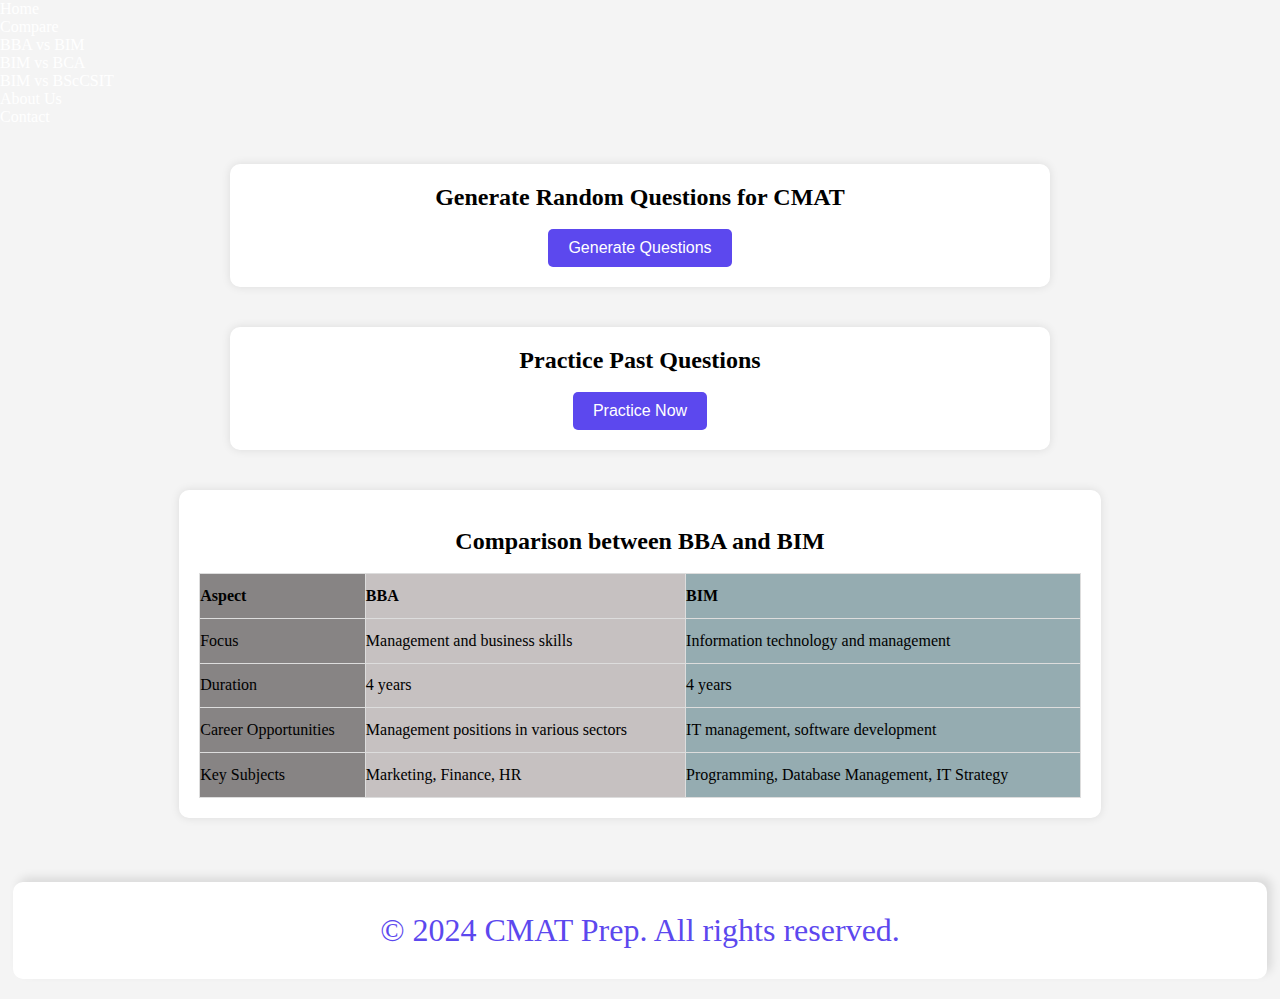
<file: index.html>
<!DOCTYPE html>
<html lang="en">
<head>
    <meta charset="UTF-8">
    <meta name="viewport" content="width=device-width, initial-scale=1.0">
    <title>CMAT 2024</title>
    <link rel="stylesheet" href="styles2.css">
</head>

<body>
<!-- maathi ko navigation links -->
    <nav>
        <ul>
            <li><a href="home.html">Home</a></li>
            <li class="dropdown">
                <a href="#">Compare</a>
                <ul class="dropdown-content">
                    <li><a href="#comparison">BBA vs BIM</a></li>
                    <li><a href="#">BIM vs BCA</a></li>
                    <li><a href="#">BIM vs BScCSIT</a></li>
                </ul>
            </li>
            <li><a href="#">About Us</a></li>
            <li><a href="#">Contact</a></li>
        </ul>
    </nav>

    <!-- main contents  -->
    <main>
<!--  -->
        <section>
            <h2>Generate Random Questions for CMAT</h2>
            <button onclick="//add whatever you want">Generate Questions</button>
        </section>

        <section>
            <h2>Practice Past Questions</h2>
            <button onclick="past();">Practice Now</button>
        </section>

        <section id="comparison">
            <h2>Comparison between BBA and BIM</h2>
            <table>
                <tr>
                    <th>Aspect</th>
                    <th>BBA</th>
                    <th>BIM</th>
                </tr>
                <tr>
                    <td>Focus</td>
                    <td>Management and business skills</td>
                    <td>Information technology and management</td>
                </tr>
                <tr>
                    <td>Duration</td>
                    <td>4 years</td>
                    <td>4 years</td>
                </tr>
                <tr>
                    <td>Career Opportunities</td>
                    <td>Management positions in various sectors</td>
                    <td>IT management, software development</td>
                </tr>
                <tr>
                    <td>Key Subjects</td>
                    <td>Marketing, Finance, HR</td>
                    <td>Programming, Database Management, IT Strategy</td>
                </tr>
            </table>
        </section>
    </main>

    <footer>
        <p>&copy; 2024 CMAT Prep. All rights reserved.</p>
    </footer>
<script>
    function past() {
        var random = Math.floor(Math.random() * 4) + 1;//random number generate garne
        //open set+random.html
        alert("set" + random + ".html");//chalyo chalena check garna use gareko last ma delete garne ho
        window.open(("set" + random + ".html"),'_self');//euta random past set open garne
    }
</script>
</body>
</html>
</file>
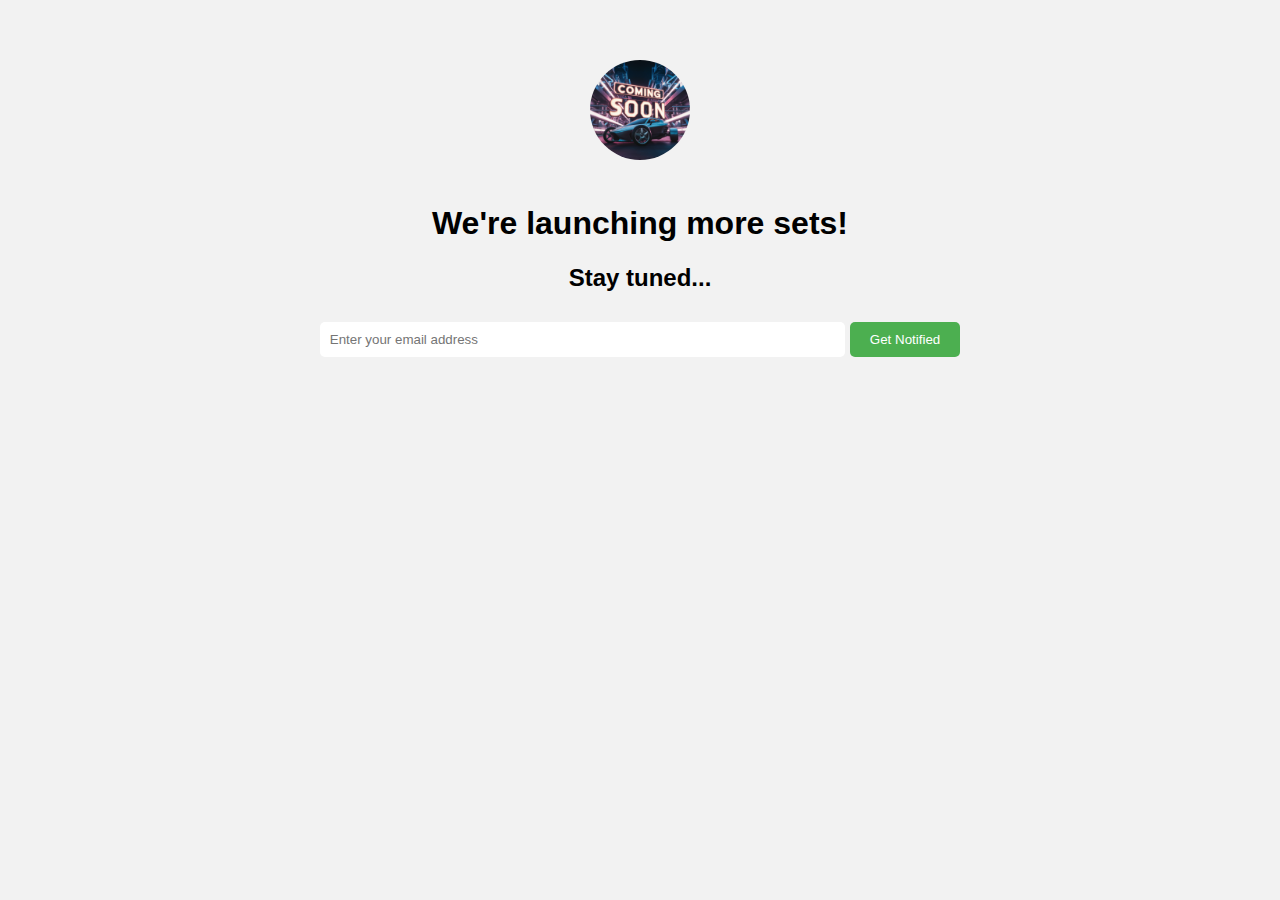
<file: comingsoon.html>
<!DOCTYPE html>
<html>
<head>
	<title>Coming Soon</title>
	<style>
		body {
			background-color: #f2f2f2;
			font-family: Arial, sans-serif;
		}
		.container {
			width: 80%;
			margin: 40px auto;
			text-align: center;
		}
		.logo {
			width: 100px;
			height: 100px;
			border-radius: 50%;
			margin: 20px auto;
		}
		.tagline {
			font-size: 24px;
			font-weight: bold;
			margin: 20px auto;
		}
		.email-form {
			margin: 20px auto;
		}
		.email-form input[type="email"] {
			width: 50%;
			padding: 10px;
			margin: 10px auto;
			border: none;
			border-radius: 5px;
		}
		.email-form button[type="submit"] {
			background-color: #4CAF50;
			color: #ffffff;
			padding: 10px 20px;
			border: none;
			border-radius: 5px;
			cursor: pointer;
		}
		.email-form button[type="submit"]:hover {
			background-color: #3e8e41;
		}
	</style>
</head>
<body>
	<div class="container">
		<img src="comingsoon.webp" alt="Logo" class="logo">
		<h1>We're launching more sets!</h1>
		<p class="tagline">Stay tuned...</p>
		<div class="email-form">
			<input type="email" placeholder="Enter your email address">
			<button type="submit" onclick="window.location.href='index.html'">Get Notified</button>
		</div>
	</div>
	
	<!-- Add funny animations script here -->
	<script>
		// Example animation script
		const logo = document.querySelector('.logo');
		logo.addEventListener('mouseover', () => {
			logo.classList.add('spin');
		});
		logo.addEventListener('mouseout', () => {
			logo.classList.remove('spin');
		});
	</script>
	<style>
		.logo.spin {
			animation: spin 2s linear infinite;
		}
		@keyframes spin {
			0% {
				transform: rotate(0deg);
			}
			100% {
				transform: rotate(360deg);
			}
		}
	</style>
</body>
</html>
</file>
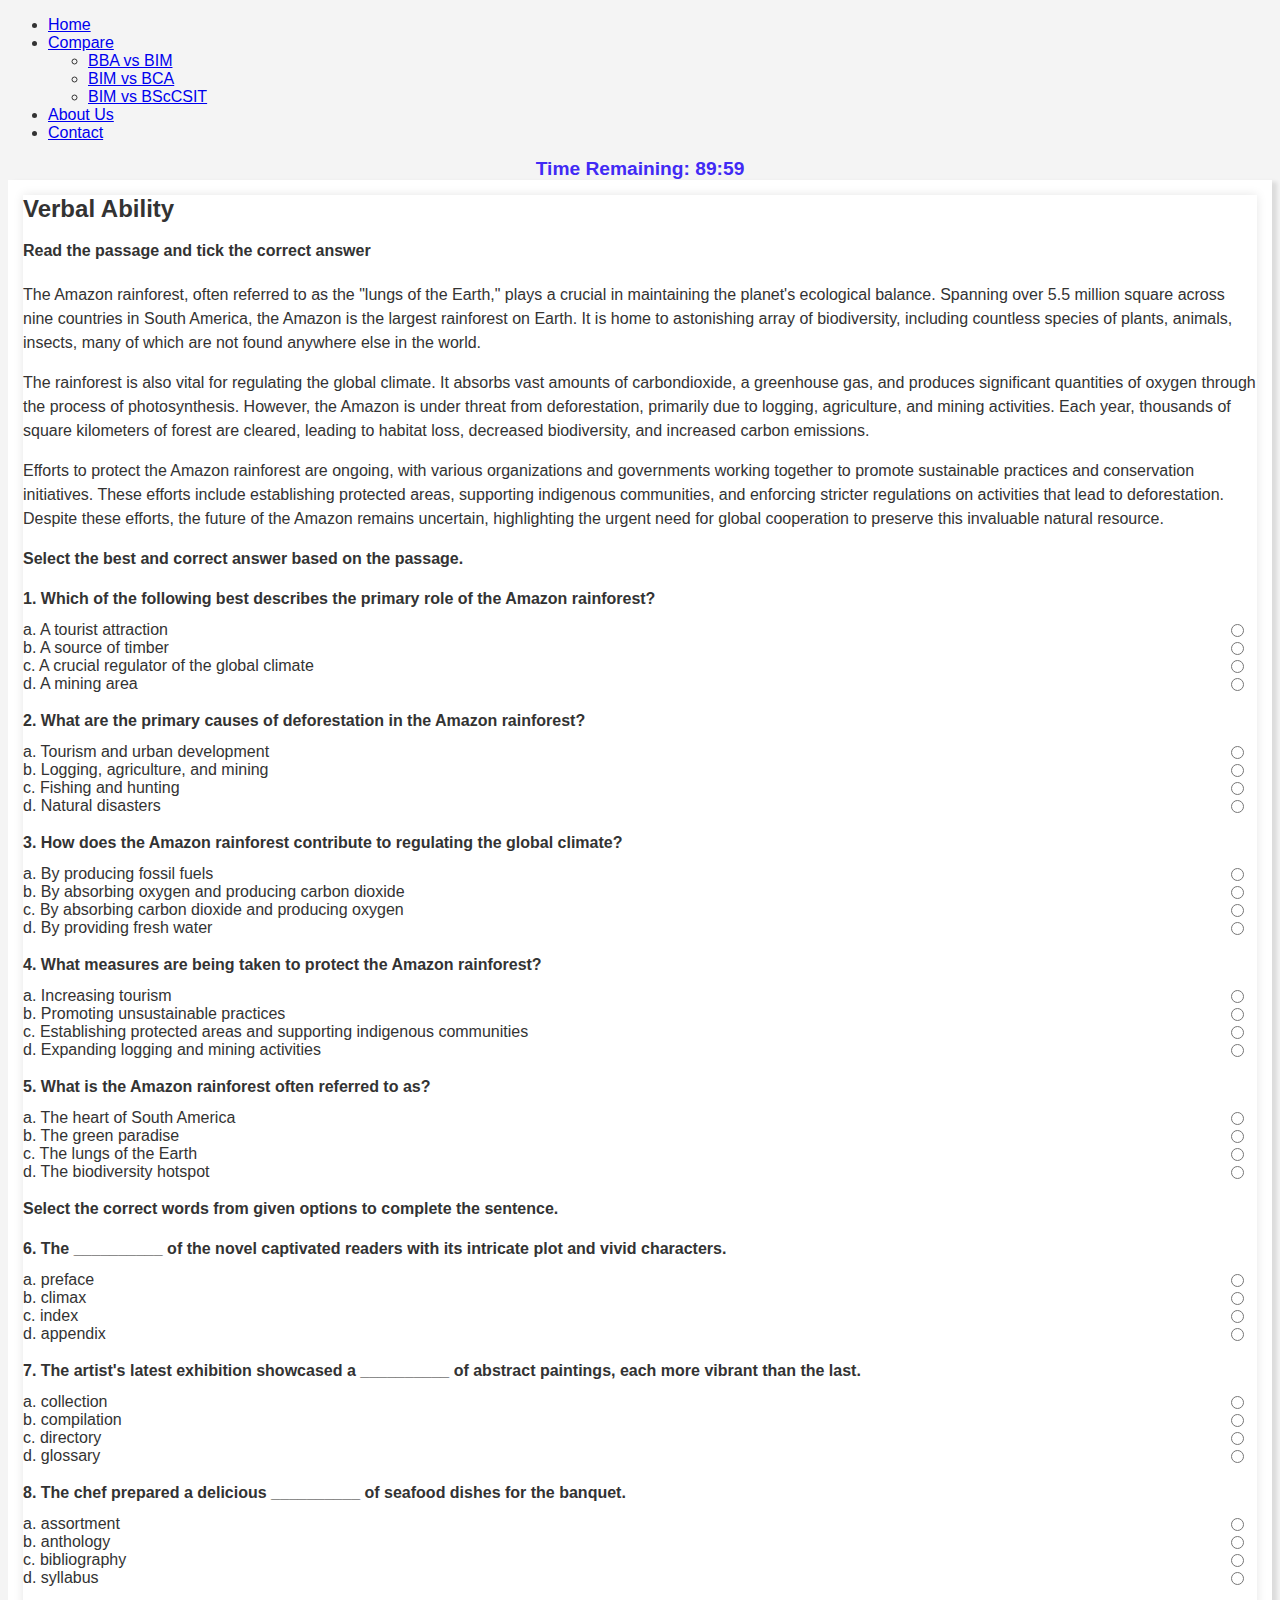
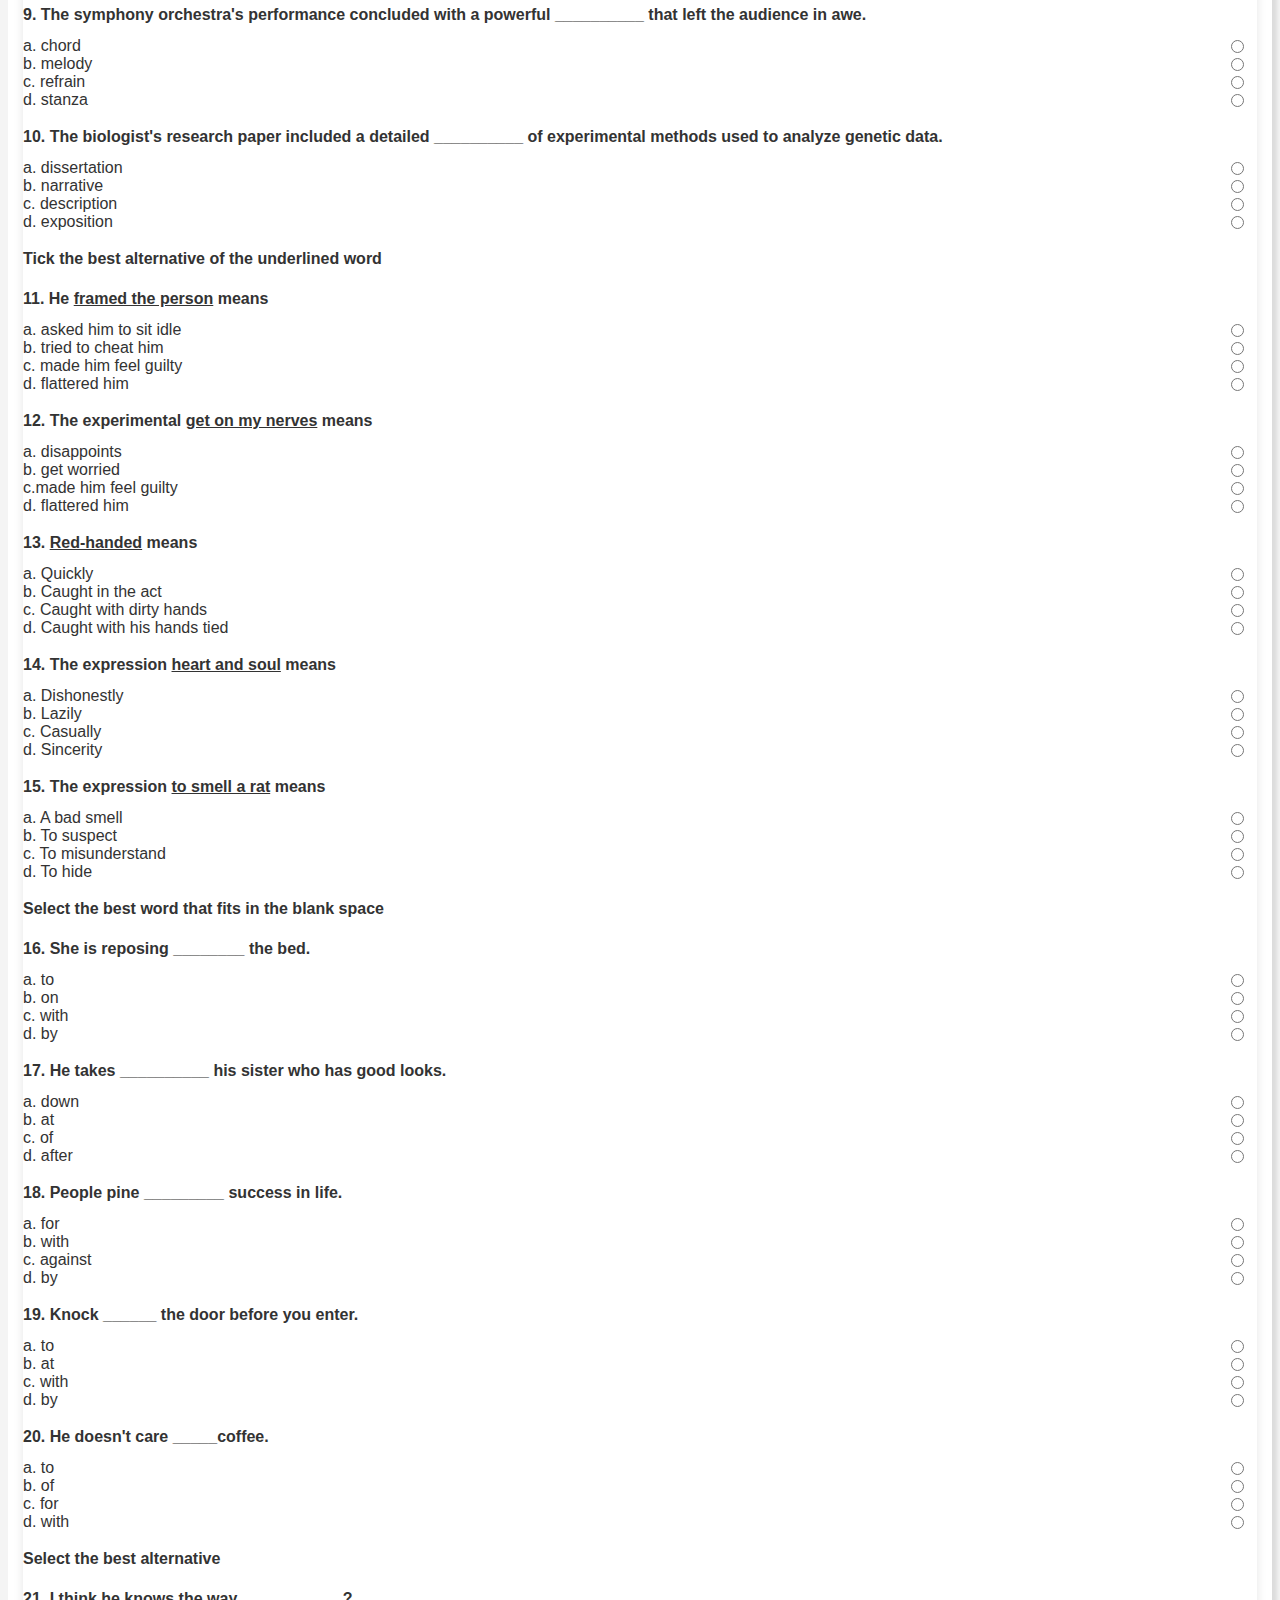
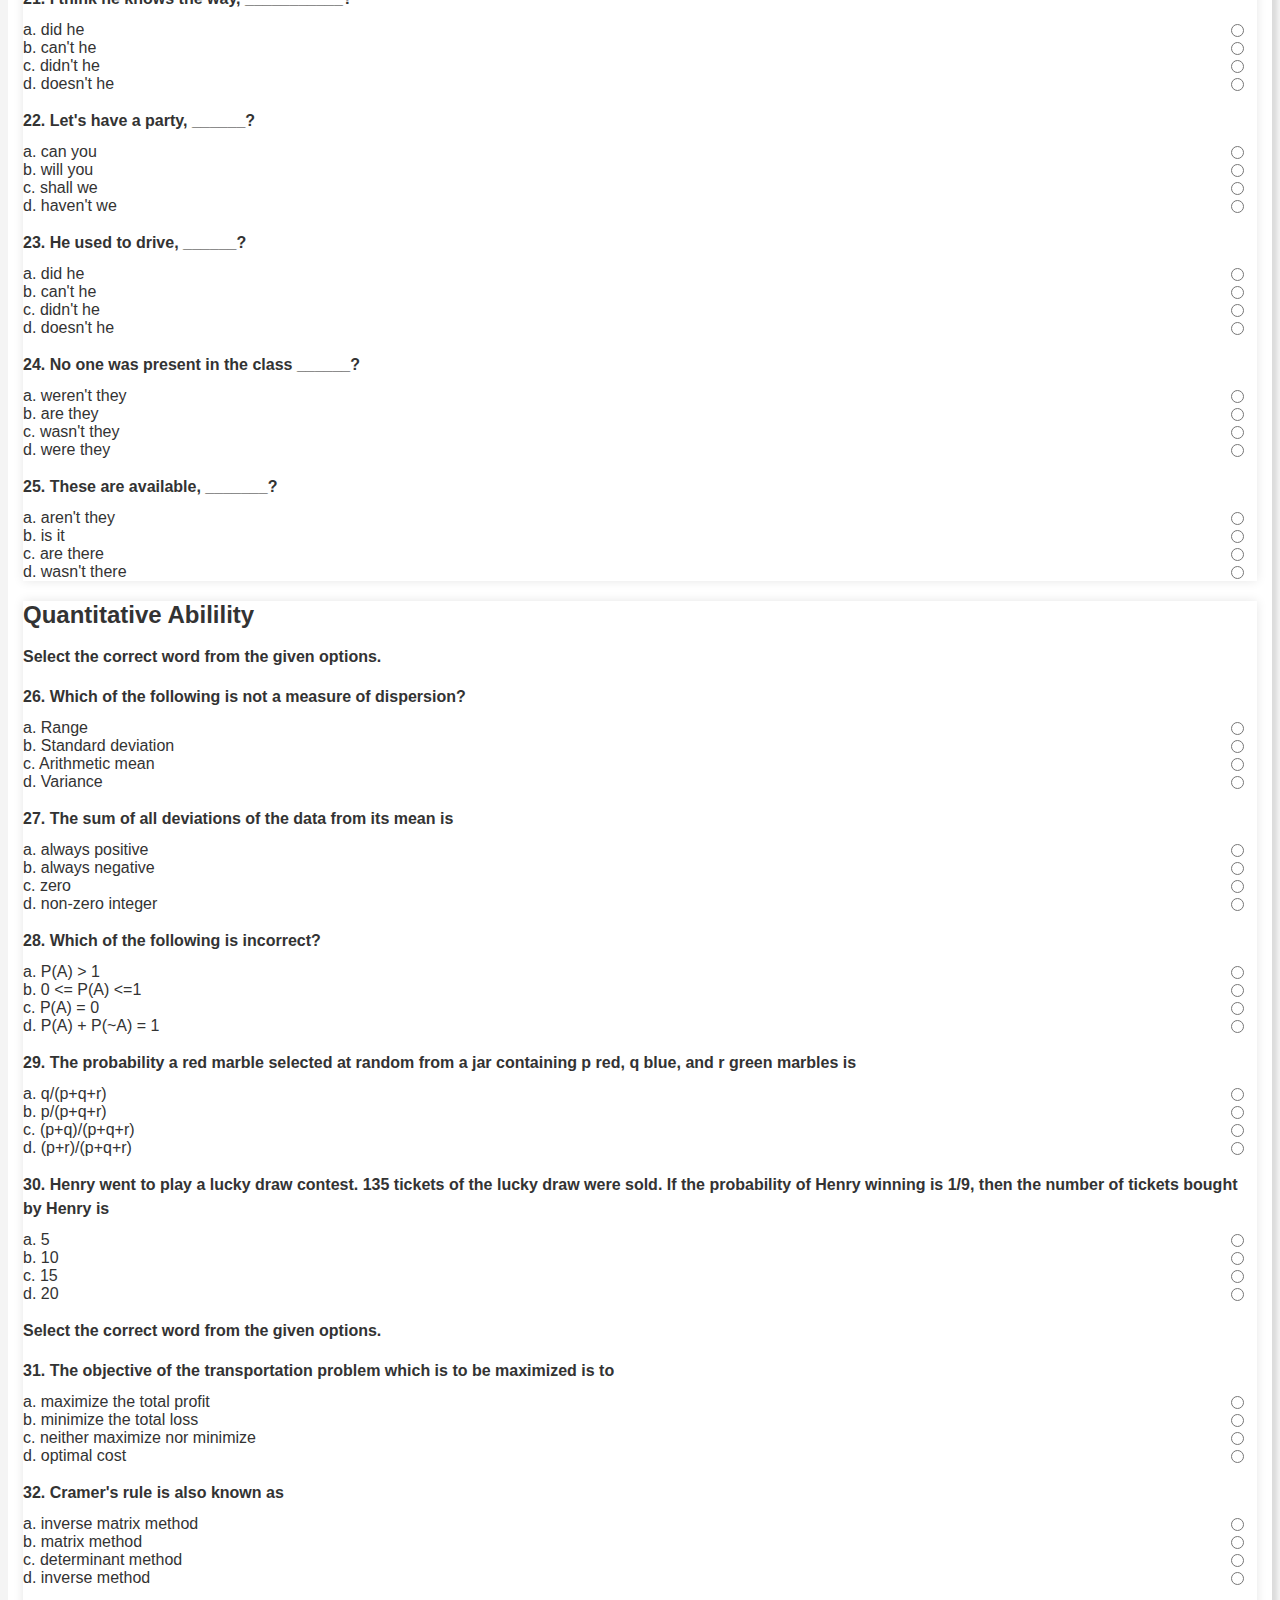
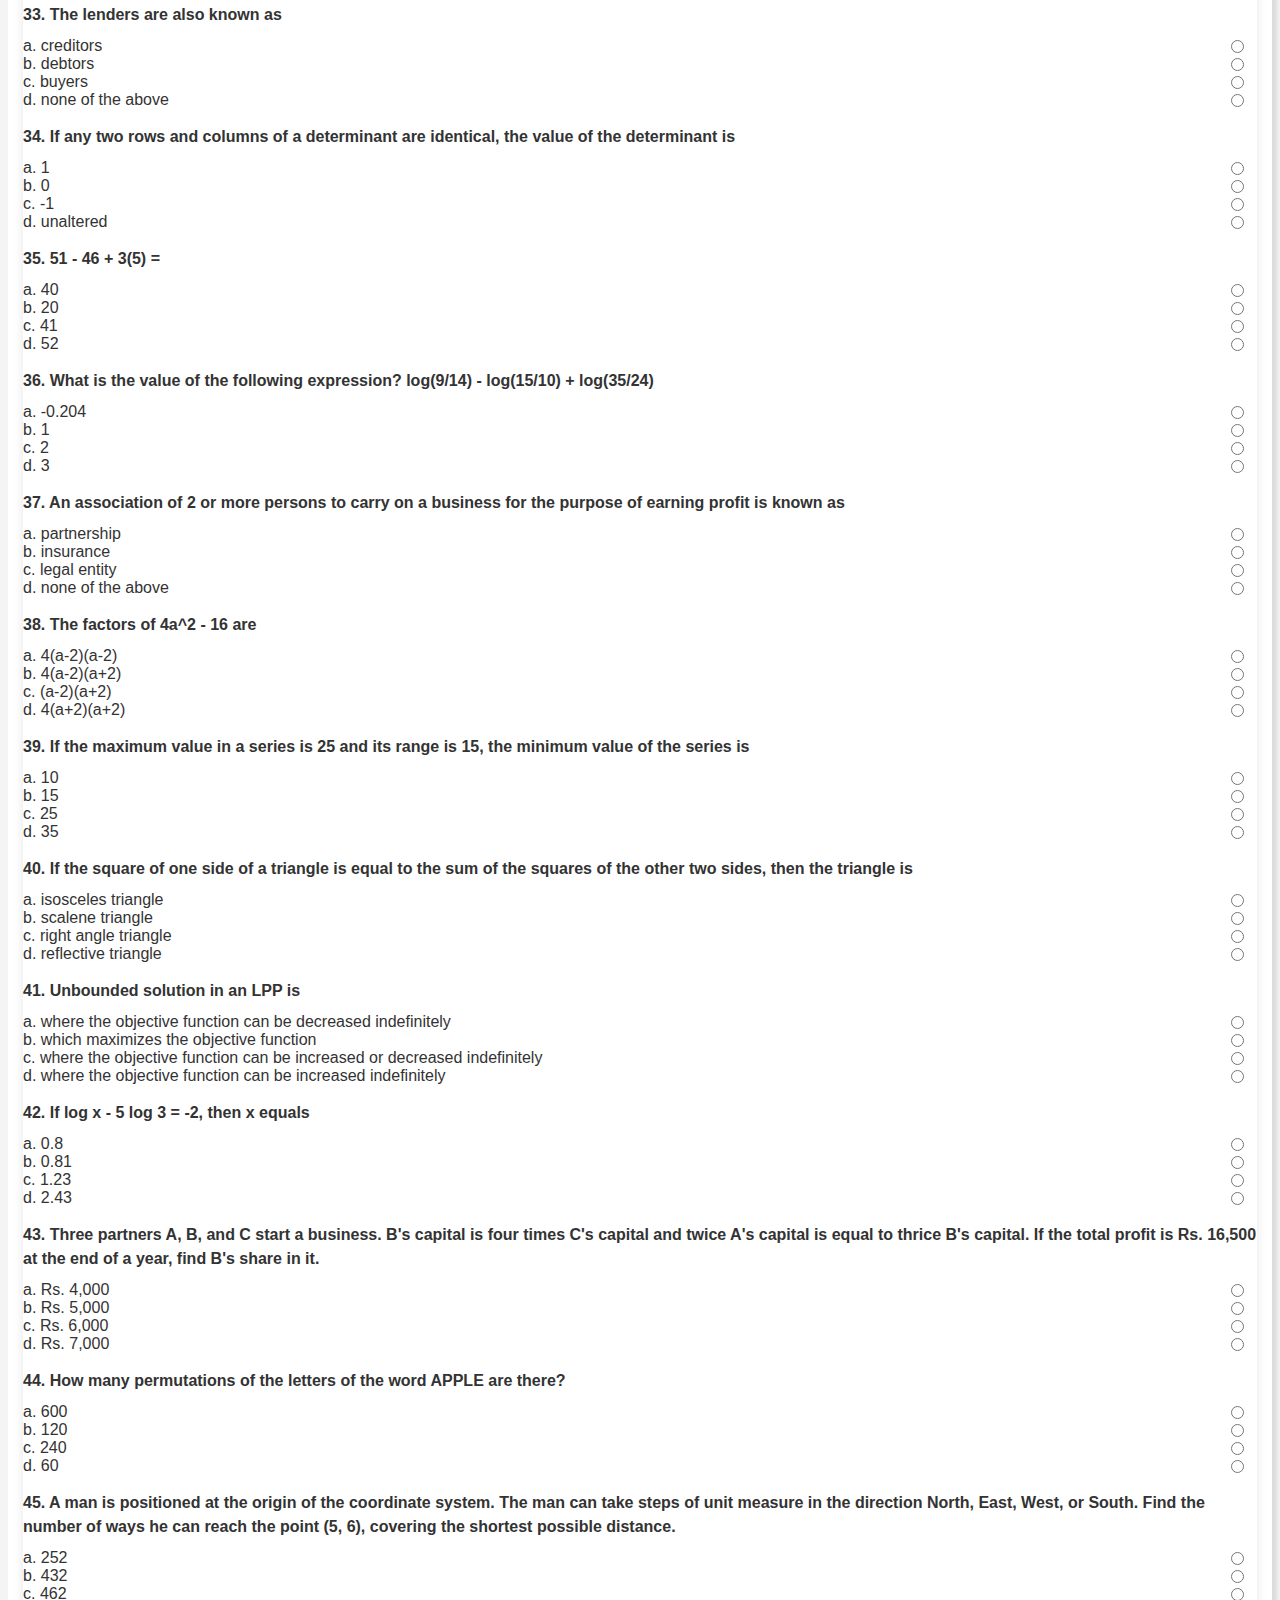
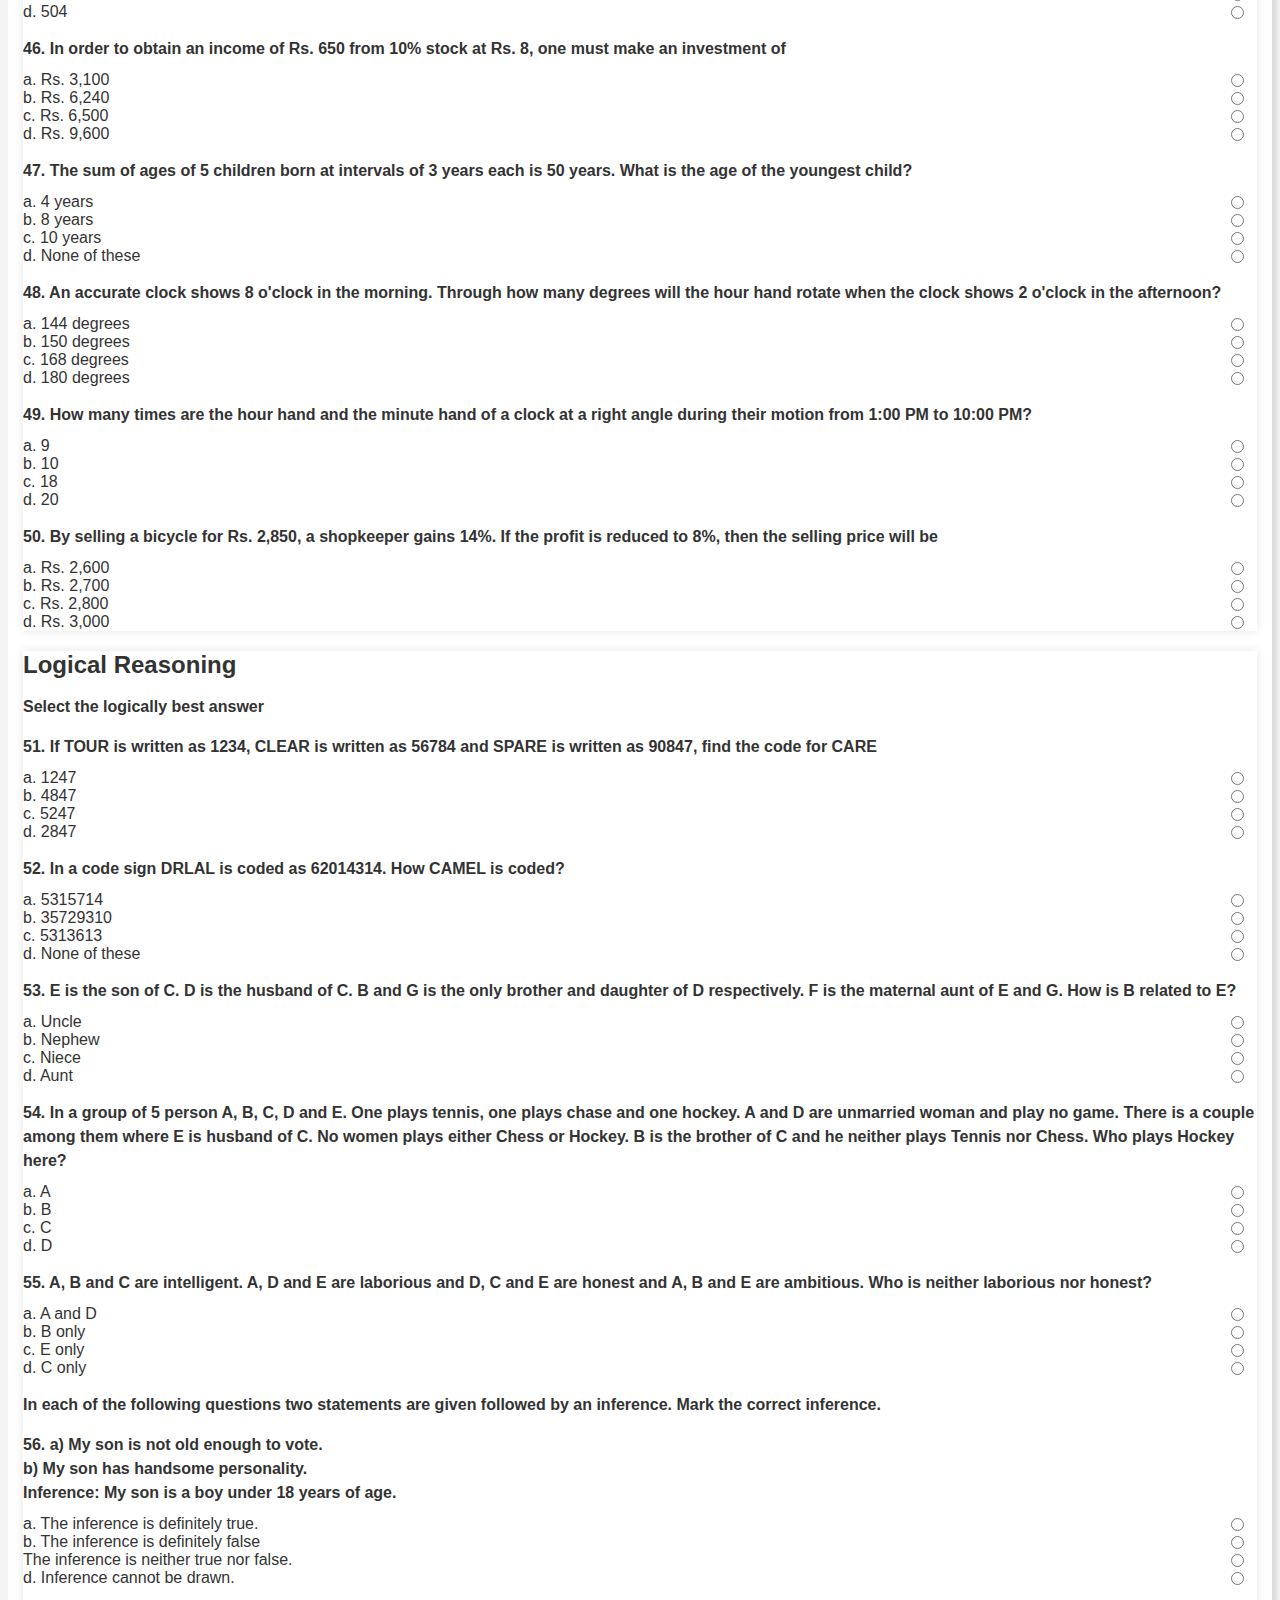
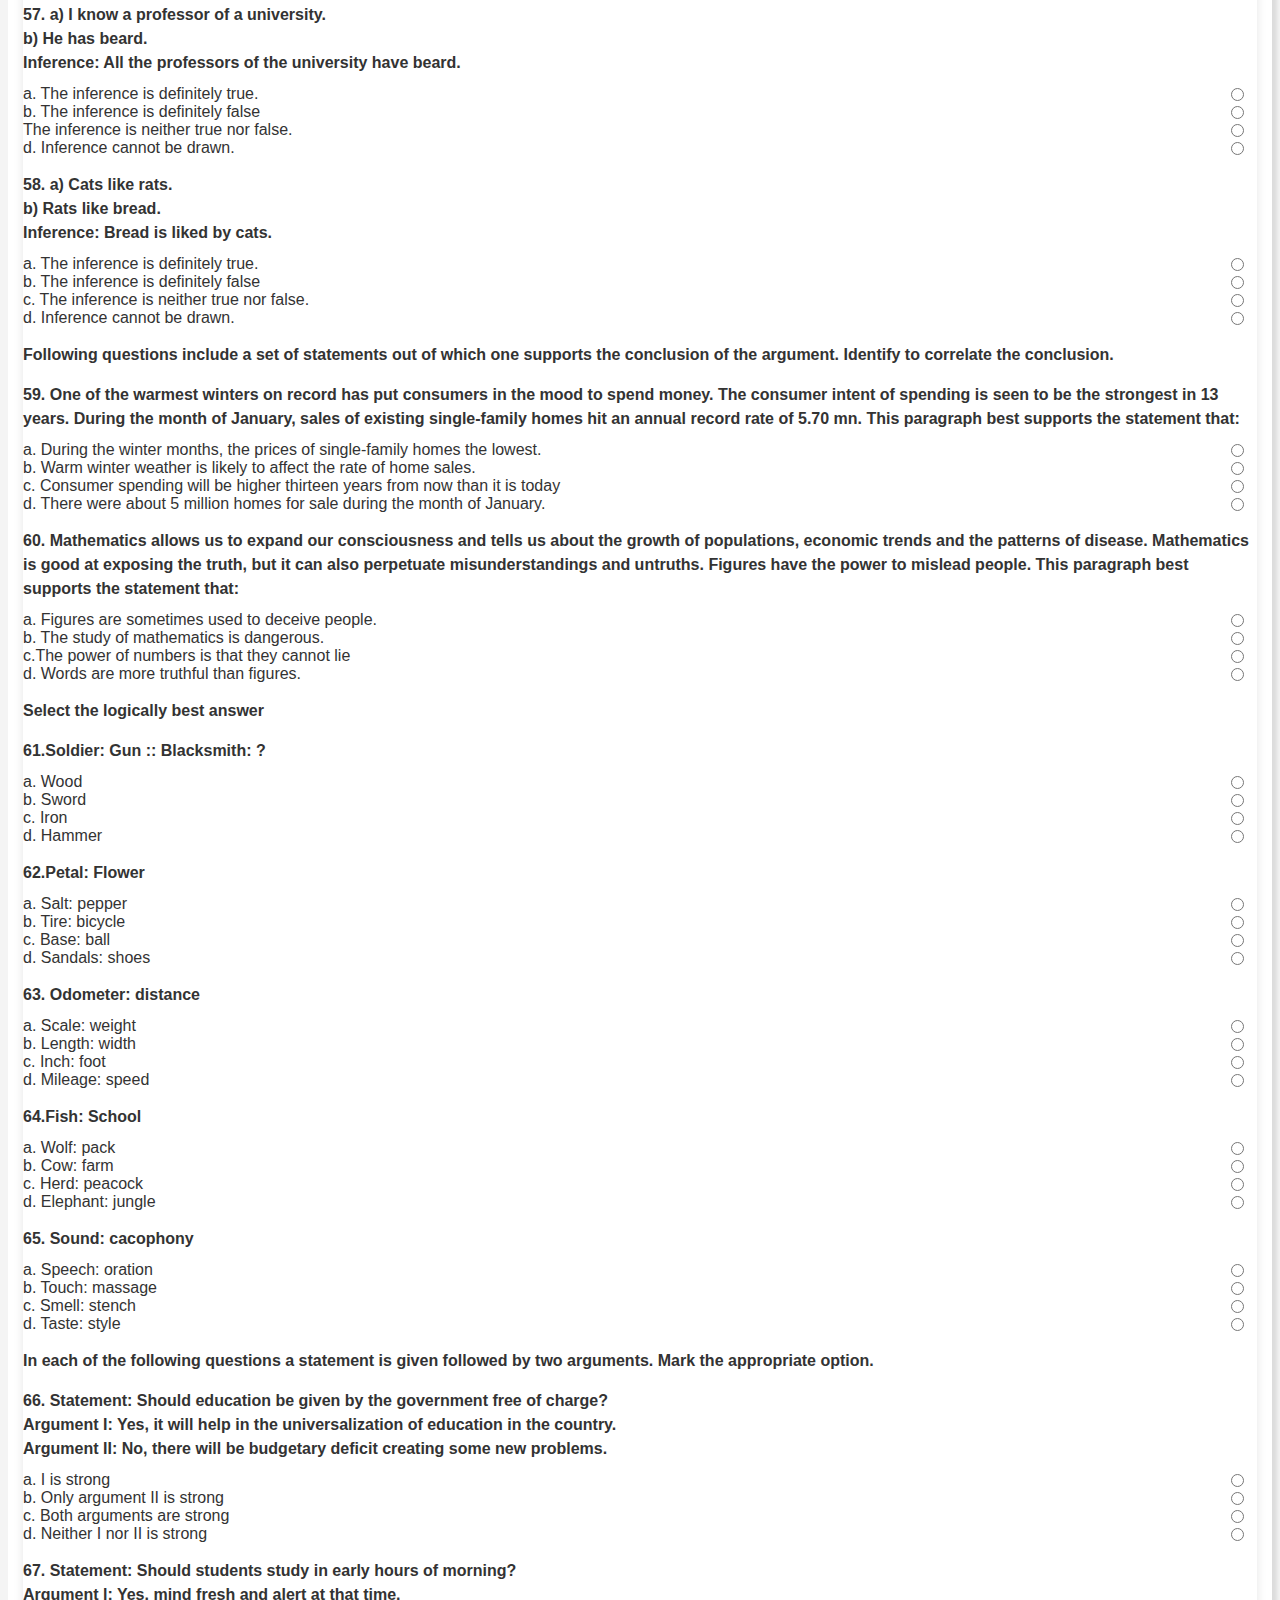
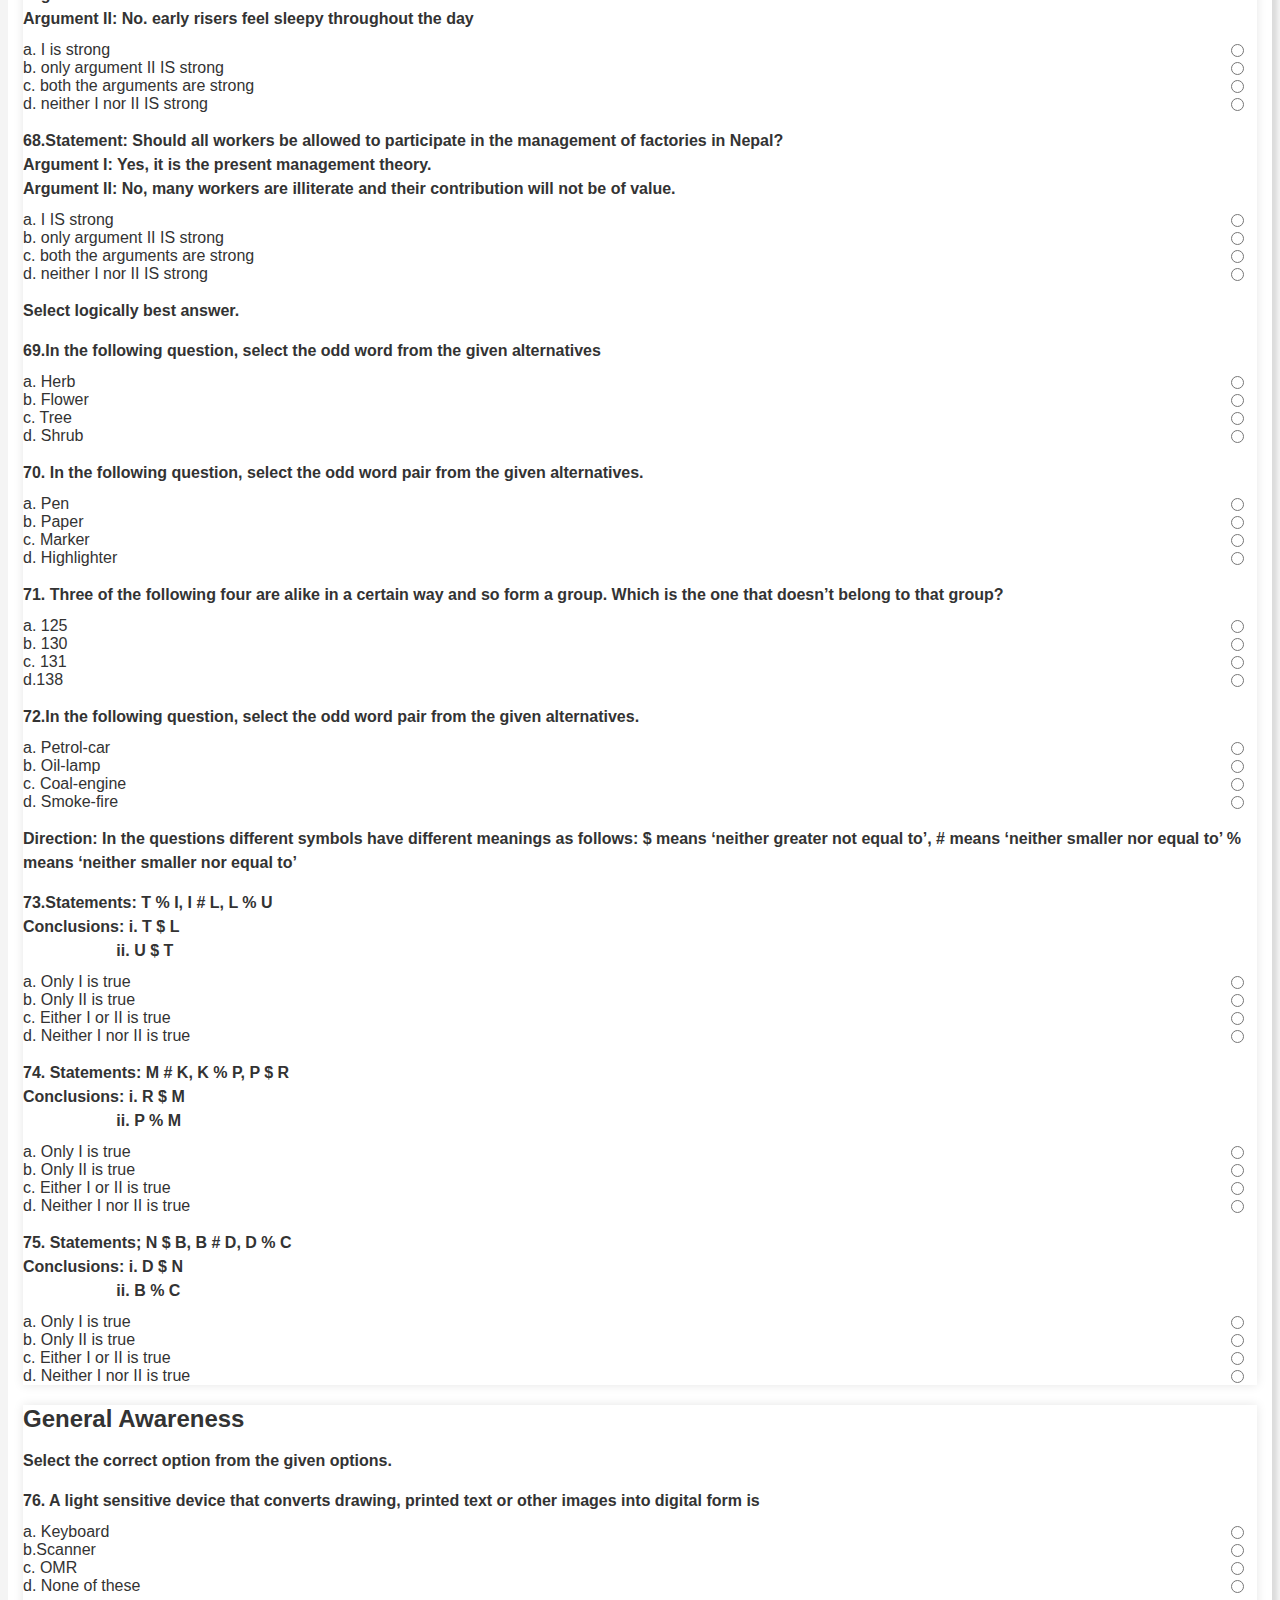
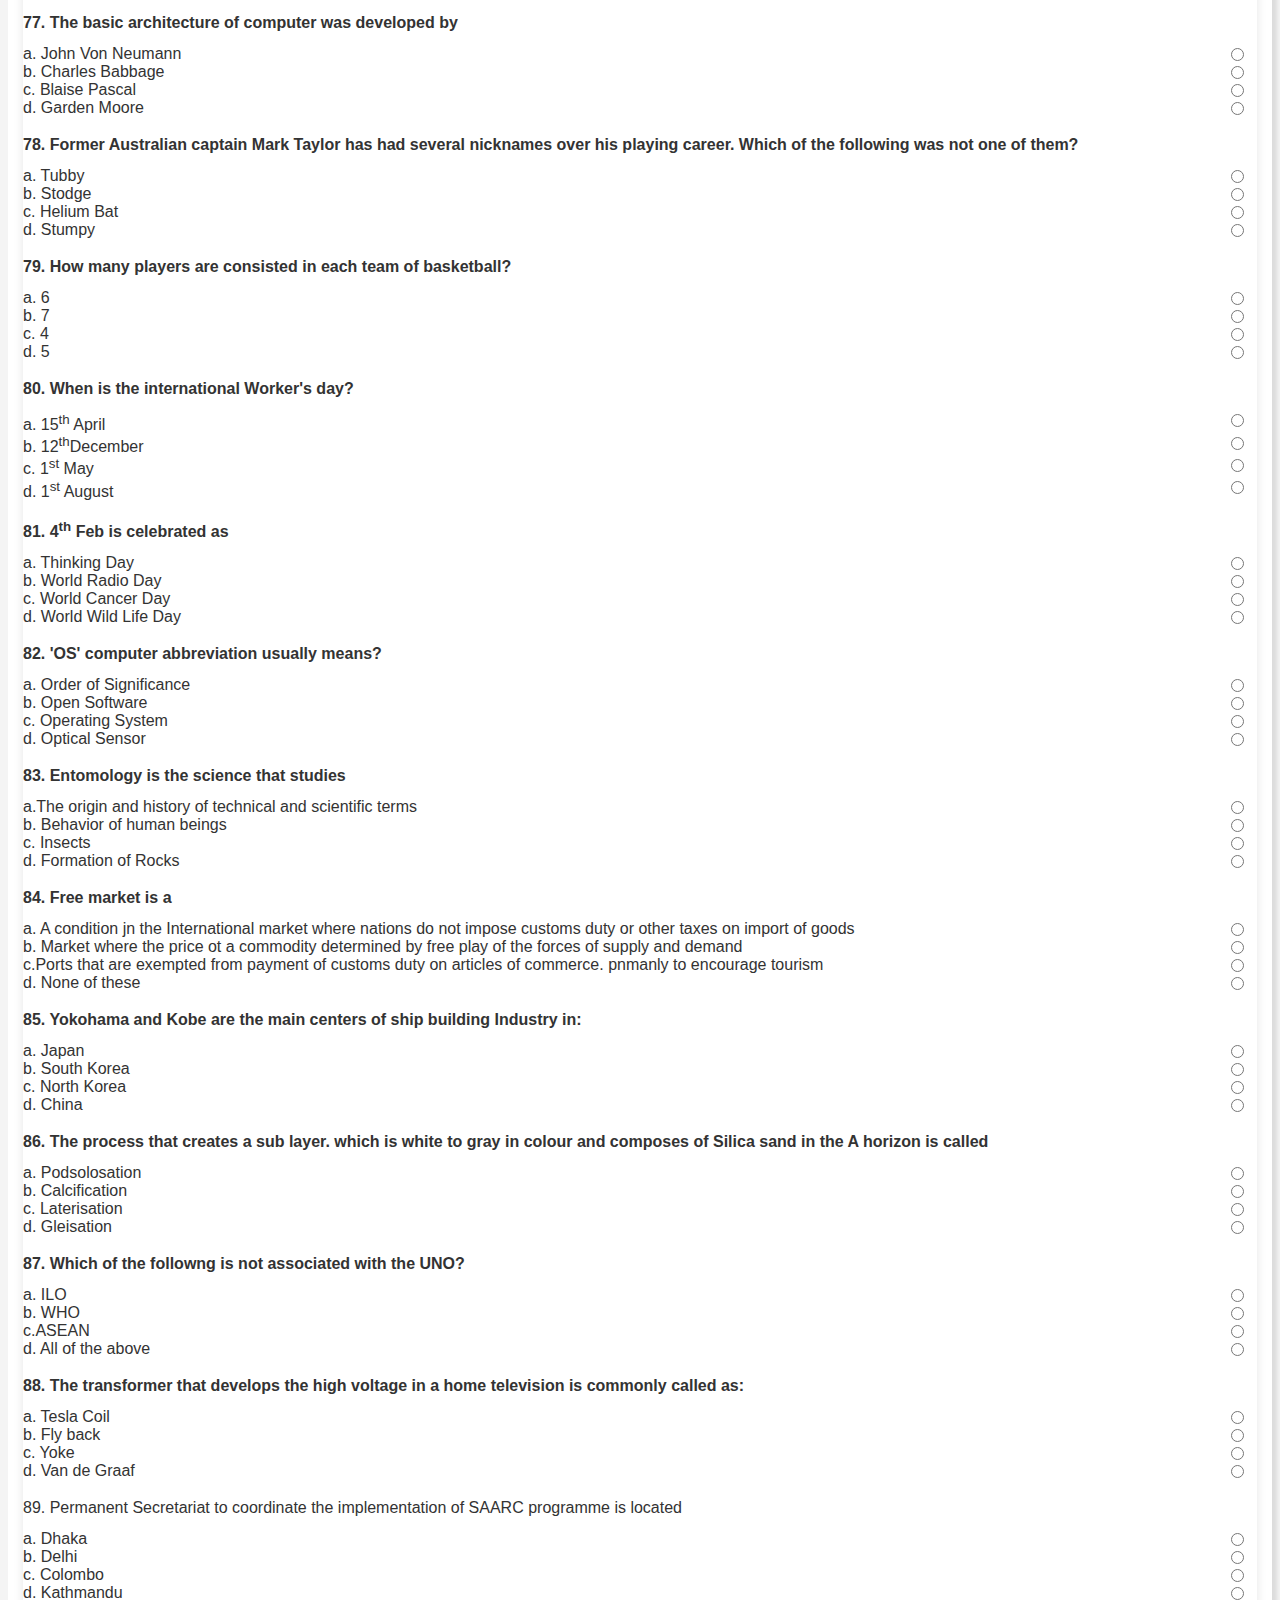
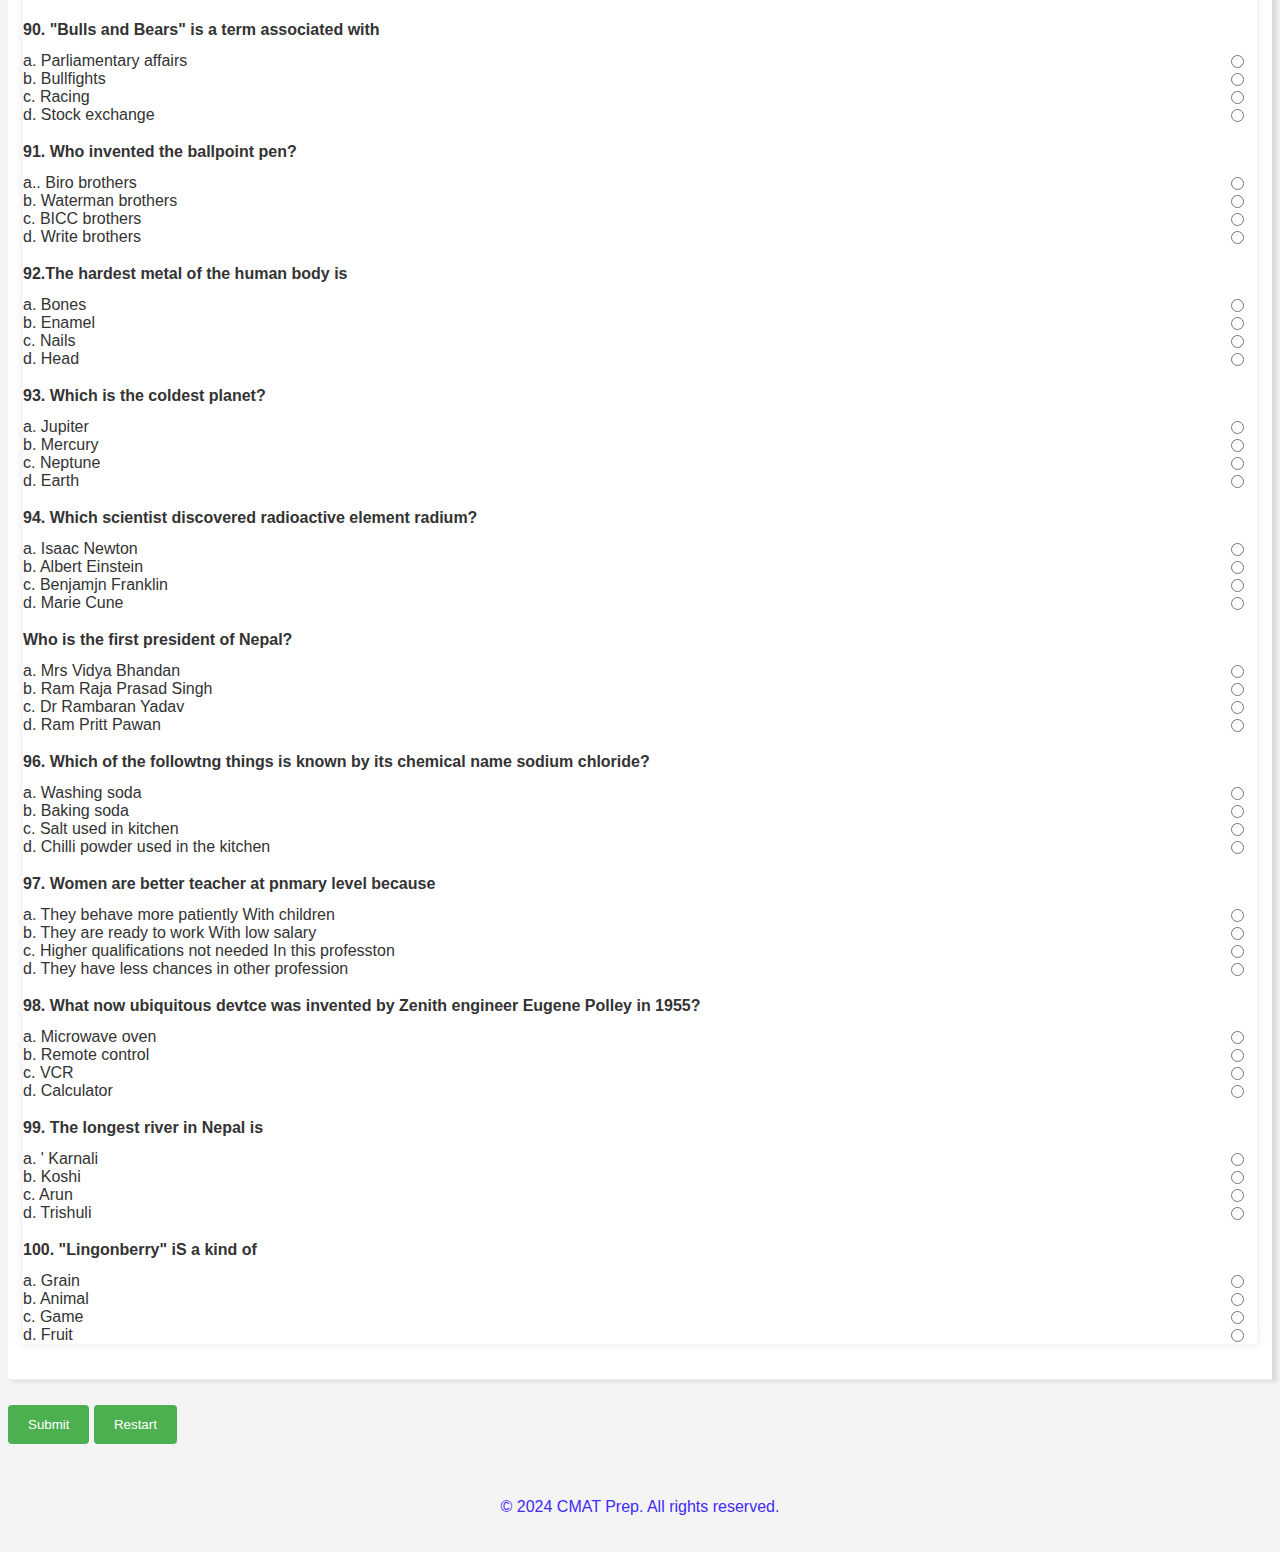
<file: set1.html>
<!DOCTYPE html>
<html lang="en">
<head>
    <meta charset="UTF-8">
    <meta name="viewport" content="width=device-width, initial-scale=1.0" >


    <title>CMAT 2024</title>
    <link rel="stylesheet" href="bb.css">
</head>
<body>
    <nav>
        <ul>
            <li><a id="home" class="nv" href="index.html">Home</a></li>
            <li class="dropdown">
                <a href="#" class="nv">Compare</a>
                <ul class="dropdown-content">
                    <li><a href="#comparison">BBA vs BIM</a></li>
                    <li><a href="#">BIM vs BCA</a></li>
                    <li><a href="#">BIM vs BScCSIT</a></li>
                </ul>
            </li>
            <li><a href="#" class="nv">About Us</a></li>
            <li><a href="#" class="nv">Contact</a></li>
        </ul>
    </nav>

    <!-- Main Content -->
        <div class="timer">
            Time Remaining:
            <span id="time">
                90:00
            </span>
        </div>
       
        <!-- timer chalaune code -->
        <script>
            let dec = document.getElementById("time");
            let m = 90;
            let s = 0;
            let intervalId = setInterval(() => {
                if (s === 0) {
                    if (m === 0) {
                        clearInterval(intervalId);
                        // alert("Time up");
                        document.querySelector('.timer').style.display = 'none';
                        submitQuiz();
                    } else {
                        m--;
                        s = 59;
                    }
                } else {
                    s--;
                }
                dec.innerHTML = m + ":" + (s < 10 ? "0" + s : s);
            }, 1000);
        </script>
        <!-- timer chalaune code sakiyo -->
        <form id="quizForm">
            <main class="question">
                <section class="English">
                    <h1 id="section_title">Verbal Ability</h1>
                    <p id="direction">Read the passage and tick the correct answer</p>
                    <p class="passage">
                    <p>The Amazon rainforest, often referred to as the "lungs of the Earth," plays a crucial in
                        maintaining the
                        planet's ecological balance. Spanning over 5.5 million square across nine countries in South
                        America,
                        the Amazon is the largest rainforest on Earth. It is home to astonishing array of biodiversity,
                        including countless species of plants, animals, insects, many of which are not found anywhere
                        else in
                        the world.</p>
                    <p>The rainforest is also vital for regulating the global climate. It absorbs vast amounts of
                        carbondioxide,
                        a greenhouse gas, and produces significant quantities of oxygen through the process of
                        photosynthesis. However, the Amazon is under threat from deforestation, primarily due to
                        logging,
                        agriculture, and mining activities. Each year, thousands of square kilometers of forest are
                        cleared,
                        leading to habitat loss, decreased biodiversity, and increased carbon emissions.</p>
                    <p>Efforts to protect the Amazon rainforest are ongoing, with various organizations and governments
                        working
                        together to promote sustainable practices and conservation initiatives. These efforts include
                        establishing protected areas, supporting indigenous communities, and enforcing stricter
                        regulations on
                        activities that lead to deforestation. Despite these efforts, the future of the Amazon remains
                        uncertain, highlighting the urgent need for global cooperation to preserve this invaluable
                        natural
                        resource.</p>
                    </p>
    
                    <p id="direction">Select the best and correct answer based on the passage.</p>
                    <p class="questions" id="q1"> 1. Which of the following best describes the primary role of the
                        Amazon
                        rainforest?</p>
                    
                        
                            <input type="radio" id="q1a" name="q1" value="a">
                            <label for="q1a"> a. A tourist attraction</label><br>
                        
                    
                    
                        <input type="radio" id="q1b" name="q1" value="b">
                        <label for="q1b"> b. A source of timber</label><br>
                    
                    
                    
                        <input type="radio" id="q1c" name="q1" value="c">
                        <label for="q1c"> c. A crucial regulator of the global climate</label><br>
                    
                    
                        <input type="radio" id="q1d" name="q1" value="d">
                        <label for="q1d"> d. A mining area</label><br>
                    
    
                    <p class="questions" id="q2">2. What are the primary causes of deforestation in the Amazon
                        rainforest?</p>
                    
                        <input type="radio" id="q2a" name="q2" value="a">
                        <label for="q2a">a. Tourism and urban development</label><br>
                    
                    
                        <input type="radio" id="q2b" name="q2" value="b">
                        <label for="q2b">b. Logging, agriculture, and mining</label><br>
                    
                    
                        <input type="radio" id="q2c" name="q2" value="c">
                        <label for="q2c">c. Fishing and hunting</label><br>
                    
                    
                        <input type="radio" id="q2d" name="q2" value="d">
                        <label for="q2d"> d. Natural disasters</label><br>
                    
    
                    <p class="questions" id="q3">3. How does the Amazon rainforest contribute to regulating the global
                        climate?
                    </p>
                    
                        <input type="radio" id="q3a" name="q3" value="a">
                        <label for="q3a">a. By producing fossil fuels</label><br>
                    
                    
                        <input type="radio" id="q3b" name="q3" value="b">
                        <label for="q3b">b. By absorbing oxygen and producing carbon dioxide</label><br>
                    
                    
                        <input type="radio" id="q3c" name="q3" value="c">
                        <label for="q3c">c. By absorbing carbon dioxide and producing oxygen</label><br>
                    
                    
                        <input type="radio" id="q3d" name="q3" value="d">
                        <label for="q3d"> d. By providing fresh water</label><br>
                    
    
                    <p class="questions" id="q4">4. What measures are being taken to protect the Amazon rainforest?</p>
                    
                        <input type="radio" id="q4a" name="q4" value="a">
                        <label for="q4a">a. Increasing tourism</label><br>
                    
                    
                        <input type="radio" id="q4b" name="q4" value="b">
                        <label for="q4b">b. Promoting unsustainable practices</label><br>
                    
                    
                        <input type="radio" id="q4c" name="q4" value="c">
                        <label for="q4c">c. Establishing protected areas and supporting indigenous
                            communities</label><br>
                    
                    
                        <input type="radio" id="q4d" name="q4" value="d">
                        <label for="q4d">d. Expanding logging and mining activities</label><br>
                    
    
                    <p class="questions" id="q5">5. What is the Amazon rainforest often referred to as?</p>
                    
                        <input type="radio" id="q5a" name="q5" value="a">
                        <label for="q5a">a. The heart of South America</label><br>
                    
                    
                        <input type="radio" id="q5b" name="q5" value="b">
                        <label for="q5b">b. The green paradise</label><br>
                    
                    
                        <input type="radio" id="q5c" name="q5" value="c">
                        <label for="q5c">c. The lungs of the Earth</label><br>
                    
                    
                        <input type="radio" id="q5d" name="q5" value="d">
                        <label for="q5d">d. The biodiversity hotspot</label><br>
                    
    
                    <p id="direction">Select the correct words from given options to complete the sentence.</p>
                    <p class="questions" id="q6">6. The __________ of the novel captivated readers with its intricate
                        plot and
                        vivid characters.
                    </p>
                    
                        <input type="radio" id="q6a" name="q6" value="a">
                        <label for="q6a">a. preface</label><br>
                    
                    
                        <input type="radio" id="q6b" name="q6" value="b">
                        <label for="q6b">b. climax</label><br>
                    
                    
                        <input type="radio" id="q6c" name="q6" value="c">
                        <label for="q6c">c. index</label><br>
                    
                    
                        <input type="radio" id="q6d" name="q6" value="d">
                        <label for="q6d">d. appendix</label><br>
                    
    
                    <p class="questions" id="q7">7. The artist's latest exhibition showcased a __________ of abstract
                        paintings,
                        each more vibrant
                        than the last.</p>
                    
                        <input type="radio" id="q7a" name="q7" value="a">
                        <label for="q7a">a. collection</label><br>
                    
                    
                        <input type="radio" id="q7b" name="q7" value="b">
                        <label for="q7b"> b. compilation</label><br>
                    
                    
                        <input type="radio" id="q7c" name="q7" value="c">
                        <label for="q7c">c. directory</label><br>
                    
                    
                        <input type="radio" id="q7d" name="q7" value="d">
                        <label for="q7d">d. glossary</label><br>
                    
    
                    <p class="questions" id="q8">8. The chef prepared a delicious __________ of seafood dishes for the
                        banquet.
                    </p>
                    
                        <input type="radio" id="q8a" name="q8" value="a">
                        <label for="q8a"> a. assortment</label><br>
                    
                    
                        <input type="radio" id="q8b" name="q8" value="b">
                        <label for="q8b"> b. anthology</label><br>
                    
                    
                        <input type="radio" id="q8c" name="q8" value="c">
                        <label for="q8c"> c. bibliography</label><br>
                    
                    
                        <input type="radio" id="q8d" name="q8" value="d">
                        <label for="q8d"> d. syllabus</label><br>
                    
    
                    <p class="questions" id="q9">9. The symphony orchestra's performance concluded with a powerful
                        __________
                        that left the
                        audience in awe.</p>
                    
                        <input type="radio" id="q9a" name="q9" value="a">
                        <label for="q9a">a. chord</label><br>
                    
                    
                        <input type="radio" id="q9b" name="q9" value="b">
                        <label for="q9b"> b. melody</label><br>
                    
                    
                        <input type="radio" id="q9c" name="q9" value="c">
                        <label for="q9c">c. refrain</label><br>
                    
                    
                        <input type="radio" id="q9d" name="q9" value="d">
                        <label for="q9d">d. stanza</label><br>
                    
    
                    <p class="questions" id="q10">10. The biologist's research paper included a detailed __________ of
                        experimental methods used
                        to analyze genetic data.</p>
                    
                        <input type="radio" id="q10a" name="q10" value="a">
                        <label for="q10a"> a. dissertation</label><br>
                    
                    
                        <input type="radio" id="q10b" name="q10" value="b">
                        <label for="q10b"> b. narrative</label><br>
                    
                    
                        <input type="radio" id="q10c" name="q10" value="c">
                        <label for="q10c"> c. description</label><br>
                    
                    
                        <input type="radio" id="q10d" name="q10" value="d">
                        <label for="q10d">d. exposition</label><br>
                    
                    <p id="direction">Tick the best alternative of the underlined word</p>
                    <p class="questions" id="q11">11. He <u>framed the person</u> means </p>
                    
                        <input type="radio" id="q11a" name="q11" value="a">
                        <label for="q11a"> a. asked him to sit idle</label><br>
                    
                    
                        <input type="radio" id="q11b" name="q11" value="b">
                        <label for="q11b"> b. tried to cheat him</label><br>
                    
                    
                        <input type="radio" id="q11c" name="q11" value="c">
                        <label for="q11c"> c. made him feel guilty</label><br>
                    
                    
                        <input type="radio" id="q11d" name="q11" value="d">
                        <label for="q11d"> d. flattered him</label><br>
                    
                    <p class="questions" id="q12">12. The experimental <u>get on my nerves</u> means</p>
                    
                        <input type="radio" id="q12a" name="q12" value="a">
                        <label for="q12a">a. disappoints</label><br>
                    
                    
                        <input type="radio" id="q12b" name="q12" value="b">
                        <label for="q12b"> b. get worried</label><br>
                    
                    
                        <input type="radio" id="q11c" name="q12" value="c">
                        <label for="q12c">c.made him feel guilty</label><br>
                    
                    
                        <input type="radio" id="q11d" name="q12" value="d">
                        <label for="q12d"> d. flattered him</label><br>
                    
                    <p class="questions" id="q13">13. <u>Red-handed</u> means</p>
                    
                        <input type="radio" id="q13a" name="q13" value="a">
                        <label for="q13a">a. Quickly</label><br>
                    
                    
                        <input type="radio" id="q13b" name="q13" value="b">
                        <label for="q13b"> b. Caught in the act</label><br>
                    
                    
                        <input type="radio" id="q13c" name="q13" value="c">
                        <label for="q13c">c. Caught with dirty hands</label><br>
                    
                    
                        <input type="radio" id="q13d" name="q13" value="d">
                        <label for="q13d"> d. Caught with his hands tied</label><br>
                    
    
                    <p class="questions" id="q14">14. The expression <u>heart and soul</u> means</p>
                    <!-- Correct answer: d -->
                    
                        <input type="radio" id="q14a" name="q14" value="a">
                        <label for="q14a">a. Dishonestly</label><br>
                    
                    
                        <input type="radio" id="q14b" name="q14" value="b">
                        <label for="q14b"> b. Lazily</label><br>
                    
                    
                        <input type="radio" id="q14c" name="q14" value="c">
                        <label for="q14c">c. Casually</label><br>
                    
                    
                        <input type="radio" id="q14d" name="q14" value="d">
                        <label for="q14d">d. Sincerity</label><br>
                    
    
                    <p class="questions" id="q15">15. The expression <u>to smell a rat</u> means</p>
                    <!-- Correct answer: b -->
                    
                        <input type="radio" id="q15a" name="q15" value="a">
                        <label for="q15a"> a. A bad smell</label><br>
                    
                    
                        <input type="radio" id="q15b" name="q15" value="b">
                        <label for="q15b"> b. To suspect</label><br>
                    
                    
                        <input type="radio" id="q15c" name="q15" value="c">
                        <label for="q15c">c. To misunderstand</label><br>
                    
                    
                        <input type="radio" id="q15d" name="q15" value="d">
                        <label for="q15d">d. To hide</label><br>
                    
    
                    <p id="direction">Select the best word that fits in the blank space</p>
    
                    <p class="questions" id="q16">16. She is reposing ________ the bed.</p>
                    <!-- Correct answer: b -->
                    
                        <input type="radio" id="q16a" name="q16" value="a">
                        <label for="q16a"> a. to</label><br>
                    
                    
                        <input type="radio" id="q16b" name="q16" value="b">
                        <label for="q16b"> b. on</label><br>
                    
                    
                        <input type="radio" id="q16c" name="q16" value="c">
                        <label for="q16c">c. with</label><br>
                    
                    
                        <input type="radio" id="q16d" name="q16" value="d">
                        <label for="q16d">d. by</label><br>
                    
    
                    <p class="questions" id="q17">17. He takes __________ his sister who has good looks.</p>
                    <!-- Correct answer: d -->
                    
                        <input type="radio" id="q17a" name="q17" value="a">
                        <label for="q17a"> a. down</label><br>
                    
                    
                        <input type="radio" id="q17b" name="q17" value="b">
                        <label for="q17b"> b. at</label><br>
                    
                    
                        <input type="radio" id="q17c" name="q17" value="c">
                        <label for="q17c">c. of</label><br>
                    
                    
                        <input type="radio" id="q17d" name="q17" value="d">
                        <label for="q17d">d. after</label><br>
                    
    
                    <p class="questions" id="q18">18. People pine _________ success in life.</p>
                    <!-- Correct answer: a -->
                    
                        <input type="radio" id="q18a" name="q18" value="a">
                        <label for="q18a"> a. for</label><br>
                    
                    
                        <input type="radio" id="q18b" name="q18" value="b">
                        <label for="q18b"> b. with</label><br>
                    
                    
                        <input type="radio" id="q18c" name="q18" value="c">
                        <label for="q18c"> c. against</label><br>
                    
                    
                        <input type="radio" id="q18d" name="q18" value="d">
                        <label for="q18d"> d. by</label><br>
                    
    
                    <p class="questions" id="q19">19. Knock ______ the door before you enter.</p>
                    <!-- Correct answer: b -->
                    
                        <input type="radio" id="q19a" name="q19" value="a">
                        <label for="q19a"> a. to</label><br>
                    
                    
                        <input type="radio" id="q19b" name="q19" value="b">
                        <label for="q19b"> b. at</label><br>
                    
                    
                        <input type="radio" id="q19c" name="q19" value="c">
                        <label for="q19c">c. with</label><br>
                    
                    
                        <input type="radio" id="q19d" name="q19" value="d">
                        <label for="q19d">d. by</label><br>
                    
    
                    <p class="questions" id="q20">20. He doesn't care _____coffee.</p>
                    <!-- Correct answer: d -->
                    
                        <input type="radio" id="q20a" name="q20" value="a">
                        <label for="q20a"> a. to</label><br>
                    
                    
                        <input type="radio" id="q20b" name="q20" value="b">
                        <label for="q20b"> b. of</label><br>
                    
                    
                        <input type="radio" id="q20c" name="q20" value="c">
                        <label for="q20c"> c. for</label><br>
                    
                    
                        <input type="radio" id="q20d" name="q20" value="d">
                        <label for="q20d">d. with</label><br>
                    
    
                    <p id="direction">Select the best alternative</p>
    
                    <p class="questions" id="q21">21. I think he knows the way, ___________?</p>
                    <!-- Correct answer: d -->
                    
                        <input type="radio" id="q21a" name="q21" value="a">
                        <label for="q21."> a. did he</label><br>
                    
                    
                        <input type="radio" id="q21b" name="q21" value="b">
                        <label for="q21."> b. can't he</label><br>
                    
                    
                        <input type="radio" id="q21c" name="q21" value="c">
                        <label for="q21."> c. didn't he</label><br>
                    
                    
                        <input type="radio" id="q21d" name="q21" value="d">
                        <label for="q21d"> d. doesn't he</label><br>
                    
    
                    <p class="questions" id="q22">22. Let's have a party, ______?</p>
                    <!-- Correct answer: c -->
                    
                        <input type="radio" id="q22a" name="q22" value="a">
                        <label for="q22a"> a. can you</label><br>
                    
                    
                        <input type="radio" id="q22b" name="q22" value="b">
                        <label for="q22b"> b. will you</label><br>
                    
                    
                        <input type="radio" id="q22c" name="q22" value="c">
                        <label for="q22c">c. shall we</label><br>
                    
                    
                        <input type="radio" id="q22d" name="q22" value="d">
                        <label for="q22d"> d. haven't we</label><br>
                    
    
                    <p id="q23" class="questions">23. He used to drive, ______?</p>
                    <!-- Correct answer: c -->
                    
                        <input type="radio" id="q23a" name="q23" value="a">
                        <label for="q23a"> a. did he</label><br>
                    
                    
                        <input type="radio" id="q23b" name="q23" value="b">
                        <label for="q23b"> b. can't he</label><br>
                    
                    
                        <input type="radio" id="q23c" name="q23" value="c">
                        <label for="q23c">c. didn't he</label><br>
                    
                    
                        <input type="radio" id="q23d" name="q23" value="d">
                        <label for="q23d"> d. doesn't he</label><br>
                    
    
                    <p id="q24" class="questions">24. No one was present in the class ______?</p>
                    <!-- Correct answer: d -->
                    
                        <input type="radio" id="q24a" name="q24" value="a">
                        <label for="q24a"> a. weren't they</label><br>
                    
                    
                        <input type="radio" id="q24b" name="q24" value="b">
                        <label for="q24b"> b. are they</label><br>
                    
                    
                        <input type="radio" id="q24c" name="q24" value="c">
                        <label for="q24c">c. wasn't they</label><br>
                    
                    
                        <input type="radio" id="q24d" name="q24" value="d">
                        <label for="q24d">d. were they</label><br>
                    
    
                    <p id="q25" class="questions">25. These are available, _______?</p>
                    <!-- Correct answer: a -->
                    
                        <input type="radio" id="q25a" name="q25" value="a">
                        <label for="q25a"> a. aren't they</label><br>
                    
                    
                        <input type="radio" id="q25b" name="q25" value="b">
                        <label for="q25b"> b. is it</label><br>
                    
                    
                        <input type="radio" id="q25c" name="q25" value="c">
                        <label for="q25c">c. are there</label><br>
                    
                    
                        <input type="radio" id="q25d" name="q25" value="d">
                        <label for="q25d">d. wasn't there</label><br>
                    
    
    
                </section>
                <section class="Quantitative">
                    <h1 id="section_title">Quantitative Abilility</h1>
                    <p id="direction">Select the correct word from the given options.</p>
    
                    <p id="q26" class="questions">26. Which of the following is not a measure of dispersion?</p>
                    
                        <input type="radio" id="q26a" name="q26" value="a">
                        <label for="q26a">a. Range</label><br>
                    
                    
                        <input type="radio" id="q26b" name="q26" value="b">
                        <label for="q26b">b. Standard deviation</label><br>
                    
                    
                        <input type="radio" id="q26c" name="q26" value="c">
                        <label for="q26c">c. Arithmetic mean</label><br>
                    
                    
                        <input type="radio" id="q26d" name="q26" value="d">
                        <label for="q26d">d. Variance</label><br>
                    
    
                    <p id="q27" class="questions">27. The sum of all deviations of the data from its mean is</p>
                    
                        <input type="radio" id="q27a" name="q27" value="a">
                        <label for="q27a"> a. always positive</label><br>
                    
                    
                        <input type="radio" id="q27b" name="q27" value="b">
                        <label for="q27b"> b. always negative</label><br>
                    
                    
                        <input type="radio" id="q27c" name="q27" value="c">
                        <label for="q27c">c. zero</label><br>
                    
                    
                        <input type="radio" id="q27d" name="q27" value="d">
                        <label for="q27d">d. non-zero integer</label><br>
                    
    
                    <p id="q28" class="questions">28. Which of the following is incorrect?</p>
                    
                        <input type="radio" id="q28a" name="q28" value="a">
                        <label for="q28a"> a. P(A) > 1</label><br>
                    
                    
                        <input type="radio" id="q28b" name="q28" value="b">
                        <label for="q28b"> b. 0 <= P(A) <=1</label><br>
                    
                    
                        <input type="radio" id="q28c" name="q28" value="c">
                        <label for="q28c"> c. P(A) = 0</label><br>
                    
                    
                        <input type="radio" id="q28d" name="q28" value="d">
                        <label for="q28d"> d. P(A) + P(~A) = 1</label><br>
                    
    
                    <p id="q29" class="questions">29. The probability a red marble selected at random from a jar containing p red, q blue,
                        and r green marbles is</p>
                    
                        <input type="radio" id="q29a" name="q29" value="a">
                        <label for="q29a"> a. q/(p+q+r)</label><br>
                    
                    
                        <input type="radio" id="q29b" name="q29" value="b">
                        <label for="q29b"> b. p/(p+q+r)</label><br>
                    
                    
                        <input type="radio" id="q29c" name="q29" value="c">
                        <label for="q29c">c. (p+q)/(p+q+r)</label><br>
                    
                    
                        <input type="radio" id="q29d" name="q29" value="d">
                        <label for="q29d">d. (p+r)/(p+q+r)</label><br>
                    
    
                    <p id="q30" class="questions">30. Henry went to play a lucky draw contest. 135 tickets of the lucky draw were sold. If
                        the probability of Henry winning is 1/9, then the number of tickets bought by Henry is
                    </p>
                    
                        <input type="radio" id="q30a" name="q30" value="a">
                        <label for="q30a"> a. 5</label><br>
                    
                    
                        <input type="radio" id="q30b" name="q30" value="b">
                        <label for="q30b"> b. 10</label><br>
                    
                    
                        <input type="radio" id="q30c" name="q30" value="c">
                        <label for="q30c"> c. 15</label><br>
                    
                    
                        <input type="radio" id="q30d" name="q30" value="d">
                        <label for="q30d">d. 20</label><br>
                    
    
                    <p id="direction">Select the correct word from the given options.</p>
    
                    <p id="q31" class="questions">31. The objective of the transportation problem which is to be maximized is to
                    </p>
                    
                        <input type="radio" id="q31a" name="q31" value="a">
                        <label for="q31a"> a. maximize the total profit</label><br>
                    
                    
                        <input type="radio" id="q31b" name="q31" value="b">
                        <label for="q31b"> b. minimize the total loss</label><br>
                    
                    
                        <input type="radio" id="q31c" name="q31" value="c">
                        <label for="q31c"> c. neither maximize nor minimize</label><br>
                    
                    
                        <input type="radio" id="q31d" name="q31" value="d">
                        <label for="q31d"> d. optimal cost</label><br>
                    
    
                    <p id="q32" class="questions">32. Cramer's rule is also known as</p>
                    
                        <input type="radio" id="q32a" name="q32" value="a">
                        <label for="q32a"> a. inverse matrix method</label><br>
                    
                    
                        <input type="radio" id="q32b" name="q32" value="b">
                        <label for="q32b"> b. matrix method</label><br>
                    
                    
                        <input type="radio" id="q32c" name="q32" value="c">
                        <label for="q32c">c. determinant method</label><br>
                    
                    
                        <input type="radio" id="q32d" name="q32" value="d">
                        <label for="q32d"> d. inverse method</label><br>
                    
    
                    <p id="q33" class="questions">33. The lenders are also known as</p>
                    
                        <input type="radio" id="q33a" name="q33" value="a">
                        <label for="q33a"> a. creditors</label><br>
                    
                    
                        <input type="radio" id="q33b" name="q33" value="b">
                        <label for="q33b"> b. debtors</label><br>
                    
                    
                        <input type="radio" id="q33c" name="q33" value="c">
                        <label for="q33c">c. buyers</label><br>
                    
                    
                        <input type="radio" id="q33d" name="q33" value="d">
                        <label for="q33d"> d. none of the above</label><br>
                    
    
                    <p id="q34" class="questions">34. If any two rows and columns of a determinant are identical, the value of the
                        determinant is</p>
                    
                        <input type="radio" id="q34a" name="q34" value="a">
                        <label for="q34a"> a. 1</label><br>
                    
                    
                        <input type="radio" id="q34b" name="q34" value="b">
                        <label for="q34b"> b. 0</label><br>
                    
                    
                        <input type="radio" id="q34c" name="q34" value="c">
                        <label for="q34c">c. -1</label><br>
                    
                    
                        <input type="radio" id="q34d" name="q34" value="d">
                        <label for="q34d">d. unaltered</label><br>
                    
    
                    <p id="q35" class="questions">35. 51 - 46 + 3(5) =</p>
                    
                        <input type="radio" id="q35a" name="q35" value="a">
                        <label for="q35a"> a. 40</label><br>
                    
                    
                        <input type="radio" id="q35b" name="q35" value="b">
                        <label for="q35b"> b. 20</label><br>
                    
                    
                        <input type="radio" id="q35c" name="q35" value="c">
                        <label for="q35c">c. 41</label><br>
                    
                    
                        <input type="radio" id="q35d" name="q35" value="d">
                        <label for="q35d">d. 52</label><br>
                    
    
                    <p id="q36" class="questions">36. What is the value of the following expression? log(9/14) - log(15/10) +
                        log(35/24)
                    </p>
                    
                        <input type="radio" id="q36a" name="q36" value="a">
                        <label for="q36a"> a. -0.204</label><br>
                    
                    
                        <input type="radio" id="q36b" name="q36" value="b">
                        <label for="q36b"> b. 1</label><br>
                    
                    
                        <input type="radio" id="q36c" name="q36" value="c">
                        <label for="q36c">c. 2</label><br>
                    
                    
                        <input type="radio" id="q36d" name="q36" value="d">
                        <label for="q36d">d. 3</label><br>
                    
    
                    <p id="q37" class="questions">37. An association of 2 or more persons to carry on a business for the purpose
                        of
                        earning profit is known as</p>
                    
                        <input type="radio" id="q37a" name="q37" value="a">
                        <label for="q37a"> a. partnership</label><br>
                    
                    
                        <input type="radio" id="q37b" name="q37" value="b">
                        <label for="q37b"> b. insurance</label><br>
                    
                    
                        <input type="radio" id="q37c" name="q37" value="c">
                        <label for="q37c">c. legal entity</label><br>
                    
                    
                        <input type="radio" id="q37d" name="q37" value="d">
                        <label for="q37d">d. none of the above</label><br>
                    
    
                    <p id="q38" class="questions">38. The factors of 4a^2 - 16 are</p>
                    
                        <input type="radio" id="q38a" name="q38" value="a">
                        <label for="q38a"> a. 4(a-2)(a-2)</label><br>
                    
                    
                        <input type="radio" id="q38b" name="q38" value="b">
                        <label for="q38b"> b. 4(a-2)(a+2)</label><br>
                    
                    
                        <input type="radio" id="q38c" name="q38" value="c">
                        <label for="q38c"> c. (a-2)(a+2)</label><br>
                    
                    
                        <input type="radio" id="q38d" name="q38" value="d">
                        <label for="q38d"> d. 4(a+2)(a+2)</label><br>
                    
    
                    <p id="q39" class="questions">39. If the maximum value in a series is 25 and its range is 15, the minimum
                        value of the
                        series is</p>
                    
                        <input type="radio" id="q39a" name="q39" value="a">
                        <label for="q39a"> a. 10</label><br>
                    
                    
                        <input type="radio" id="q39b" name="q39" value="b">
                        <label for="q39b"> b. 15</label><br>
                    
                    
                        <input type="radio" id="q39c" name="q39" value="c">
                        <label for="q39c">c. 25</label><br>
                    
                    
                        <input type="radio" id="q39d" name="q39" value="d">
                        <label for="q39d">d. 35</label><br>
                    
    
                    <p id="q40" class="questions">40. If the square of one side of a triangle is equal to the sum of the squares
                        of the
                        other two sides, then the triangle is</p>
                    
                        <input type="radio" id="q40a" name="q40" value="a">
                        <label for="q40a"> a. isosceles triangle</label><br>
                    
                    
                        <input type="radio" id="q40b" name="q40" value="b">
                        <label for="q40b"> b. scalene triangle</label><br>
                    
                    
                        <input type="radio" id="q40c" name="q40" value="c">
                        <label for="q40c"> c. right angle triangle</label><br>
                    
                    
                        <input type="radio" id="q40d" name="q40" value="d">
                        <label for="q40d">d. reflective triangle</label><br>
                    
    
                    <p id="q41" class="questions">41. Unbounded solution in an LPP is</p>
                    
                        <input type="radio" id="q41a" name="q41" value="a">
                        <label for="q41a"> a. where the objective function can be decreased indefinitely</label><br>
                    
                    
                        <input type="radio" id="q41b" name="q41" value="b">
                        <label for="q41b"> b. which maximizes the objective function</label><br>
                    
                    
                        <input type="radio" id="q41c" name="q41" value="c">
                        <label for="q41c"> c. where the objective function can be increased or decreased
                            indefinitely</label><br>
                    
                    
                        <input type="radio" id="q41d" name="q41" value="d">
                        <label for="q41d"> d. where the objective function can be increased
                            indefinitely</label><br>
                    
    
                    <p id="q42" class="questions">42. If log x - 5 log 3 = -2, then x equals</p>
                    
                        <input type="radio" id="q42a" name="q42" value="a">
                        <label for="q42a"> a. 0.8</label><br>
                    
                    
                        <input type="radio" id="q42b" name="q42" value="b">
                        <label for="q42b"> b. 0.81</label><br>
                    
                    
                        <input type="radio" id="q42c" name="q42" value="c">
                        <label for="q42c">c. 1.23</label><br>
                    
                    
                        <input type="radio" id="q42d" name="q42" value="d">
                        <label for="q42d"> d. 2.43</label><br>
                    
    
                    <p id="q43" class="questions">43. Three partners A, B, and C start a business. B's capital is four times C's capital and
                        twice A's capital is equal to thrice B's capital. If the total profit is Rs. 16,500 at the end of a
                        year, find B's share in it.</p>
                    
                        <input type="radio" id="q43a" name="q43" value="a">
                        <label for="q43a"> a. Rs. 4,000</label><br>
                    
                    
                        <input type="radio" id="q43b" name="q43" value="b">
                        <label for="q43b"> b. Rs. 5,000</label><br>
                    
                    
                        <input type="radio" id="q43c" name="q43" value="c">
                        <label for="q43c">c. Rs. 6,000</label><br>
                    
                    
                        <input type="radio" id="q43d" name="q43" value="d">
                        <label for="q43d"> d. Rs. 7,000</label><br>
                    
    
                    <p id="q44" class="questions">44. How many permutations of the letters of the word APPLE are there?</p>
                    
                        <input type="radio" id="q44a" name="q44" value="a">
                        <label for="q44a"> a. 600</label><br>
                    
                    
                        <input type="radio" id="q44b" name="q44" value="b">
                        <label for="q44b"> b. 120</label><br>
                    
                    
                        <input type="radio" id="q44c" name="q44" value="c">
                        <label for="q44c">c. 240</label><br>
                    
                    
                        <input type="radio" id="q44d" name="q44" value="d">
                        <label for="q44d">d. 60</label><br>
                    
    
                    <p id="q45" class="questions">45. A man is positioned at the origin of the coordinate system. The man can take
                        steps
                        of unit measure in the direction North, East, West, or South. Find the number of ways he
                        can
                        reach the point (5, 6), covering the shortest possible distance.</p>
                    
                        <input type="radio" id="q45a" name="q45" value="a">
                        <label for="q45a"> a. 252</label><br>
                    
                    
                        <input type="radio" id="q45b" name="q45" value="b">
                        <label for="q45b"> b. 432</label><br>
                    
                    
                        <input type="radio" id="q45c" name="q45" value="c">
                        <label for="q45c">c. 462</label><br>
                    
                    
                        <input type="radio" id="q45d" name="q45" value="d">
                        <label for="q45d">d. 504</label><br>
                    
    
                    <p id="q46" class="questions">46. In order to obtain an income of Rs. 650 from 10% stock at Rs. 8, one must
                        make an
                        investment of</p>
                    
                        <input type="radio" id="q46a" name="q46" value="a">
                        <label for="q46a"> a. Rs. 3,100</label><br>
                    
                    
                        <input type="radio" id="q46b" name="q46" value="b">
                        <label for="q46b"> b. Rs. 6,240</label><br>
                    
                    
                        <input type="radio" id="q46c" name="q46" value="c">
                        <label for="q46c">c. Rs. 6,500</label><br>
                    
                    
                        <input type="radio" id="q46d" name="q46" value="d">
                        <label for="q46d">d. Rs. 9,600</label><br>
                    
    
                    <p id="q47" class="questions">47. The sum of ages of 5 children born at intervals of 3 years each is 50 years.
                        What is
                        the age of the youngest child?</p>
                    
                        <input type="radio" id="q47a" name="q47" value="a">
                        <label for="q47a"> a. 4 years</label><br>
                    
                    
                        <input type="radio" id="q47b" name="q47" value="b">
                        <label for="q47b"> b. 8 years</label><br>
                    
                    
                        <input type="radio" id="q47c" name="q47" value="c">
                        <label for="q47c">c. 10 years</label><br>
                    
                    
                        <input type="radio" id="q47d" name="q47" value="d">
                        <label for="q47d">d. None of these</label><br>
                    
    
                    <p id="q48" class="questions">48. An accurate clock shows 8 o'clock in the morning. Through how many degrees
                        will the
                        hour hand rotate when the clock shows 2 o'clock in the afternoon?</p>
                    
                        <input type="radio" id="q48a" name="q48" value="a">
                        <label for="q48a"> a. 144 degrees</label><br>
                    
                    
                        <input type="radio" id="q48b" name="q48" value="b">
                        <label for="q48b"> b. 150 degrees</label><br>
                    
                    
                        <input type="radio" id="q48c" name="q48" value="c">
                        <label for="q48c"> c. 168 degrees</label><br>
                    
                    
                        <input type="radio" id="q48d" name="q48" value="d">
                        <label for="q48d"> d. 180 degrees</label><br>
                    
    
                    <p id="q49" class="questions">49. How many times are the hour hand and the minute hand of a clock at a right
                        angle
                        during their motion from 1:00 PM to 10:00 PM?</p>
                    
                        <input type="radio" id="q49a" name="q49" value="a">
                        <label for="q49a"> a. 9</label><br>
                    
                    
                        <input type="radio" id="q49b" name="q49" value="b">
                        <label for="q49b"> b. 10</label><br>
                    
                    
                        <input type="radio" id="q49c" name="q49" value="c">
                        <label for="q49c">c. 18</label><br>
                    
                    
                        <input type="radio" id="q49d" name="q49" value="d">
                        <label for="q49d">d. 20</label><br>
                    
    
                    <p id="q50" class="questions">50. By selling a bicycle for Rs. 2,850, a shopkeeper gains 14%. If the profit is
                        reduced
                        to 8%, then the selling price will be</p>
                    
                        <input type="radio" id="q50a" name="q50" value="a">
                        <label for="q50a"> a. Rs. 2,600</label><br>
                    
                    
                        <input type="radio" id="q50b" name="q50" value="b">
                        <label for="q50b"> b. Rs. 2,700</label><br>
                    
                    
                        <input type="radio" id="q50c" name="q50" value="c">
                        <label for="q50c"> c. Rs. 2,800</label><br>
                    
                    
                        <input type="radio" id="q50d" name="q50" value="d">
                        <label for="q50d">d. Rs. 3,000</label><br>
                    
                </section>
    
                <section class="Logical">
    
                    <h1 id="section_title">Logical Reasoning</h1>
                    <p id="direction">Select the logically best answer</p>
    
                    <p id="q51" class="questions">51. If TOUR is written as 1234, CLEAR is written as 56784 and SPARE is written as 90847,
                        find
                        the code for CARE</p>
                    
                        <input type="radio" id="q51a" name="q51" value="a">
                        <label for="q51a"> a. 1247</label><br>
                    
                    
                        <input type="radio" id="q51b" name="q51" value="b">
                        <label for="q51b"> b. 4847</label><br>
                    
                    
                        <input type="radio" id="q51c" name="q51" value="c">
                        <label for="q51c"> c. 5247</label><br>
                    
                    
                        <input type="radio" id="q51d" name="q51" value="d">
                        <label for="q51d"> d. 2847</label><br>
                    
    
                    <p id="q52" class="questions">52. In a code sign DRLAL is coded as 62014314. How CAMEL is coded?</p>
                    
                        <input type="radio" id="q52a" name="q52" value="a">
                        <label for="q52a"> a. 5315714</label><br>
                    
                    
                        <input type="radio" id="q52b" name="q52" value="b">
                        <label for="q52b"> b. 35729310</label><br>
                    
                    
                        <input type="radio" id="q52c" name="q52" value="c">
                        <label for="q52c">c. 5313613</label><br>
                    
                    
                        <input type="radio" id="q52d" name="q52" value="d">
                        <label for="q52d"> d. None of these</label><br>
                    
    
                    <p id="q53" class="questions">53. E is the son of C. D is the husband of C. B and G is the only brother and daughter
                        of D
                        respectively. F is the maternal aunt of E and G. How is B related to E?</p>
                    
                        <input type="radio" id="q53a" name="q53" value="a">
                        <label for="q53a"> a. Uncle</label><br>
                    
                    
                        <input type="radio" id="q53b" name="q53" value="b">
                        <label for="q53b"> b. Nephew</label><br>
                    
                    
                        <input type="radio" id="q53c" name="q53" value="c">
                        <label for="q53c">c. Niece</label><br>
                    
                    
                        <input type="radio" id="q53d" name="q53" value="d">
                        <label for="q53d"> d. Aunt</label><br>
                    
    
                    <p id="q54" class="questions">54. In a group of 5 person A, B, C, D and E. One plays tennis, one plays chase and one
                        hockey. A
                        and D are unmarried woman and play no game. There is a couple among them where E is husband of
                        C. No
                        women plays either Chess or Hockey. B is the brother of C and he neither plays Tennis nor Chess.
                        Who
                        plays Hockey here?</p>
                    
                        <input type="radio" id="q54a" name="q54" value="a">
                        <label for="q54a"> a. A</label><br>
                    
                    
                        <input type="radio" id="q54b" name="q54" value="b">
                        <label for="q54b"> b. B</label><br>
                    
                    
                        <input type="radio" id="q54c" name="q54" value="c">
                        <label for="q54c">c. C</label><br>
                    
                    
                        <input type="radio" id="q54d" name="q54" value="d">
                        <label for="q54d">d. D</label><br>
                    
    
                    <p id="q55" class="questions">55. A, B and C are intelligent. A, D and E are laborious and D, C and E are honest and
                        A, B and
                        E are ambitious. Who is neither laborious nor honest?</p>
                    
                        <input type="radio" id="q55a" name="q55" value="a">
                        <label for="q55a"> a. A and D</label><br>
                    
                    
                        <input type="radio" id="q55b" name="q55" value="b">
                        <label for="q55b"> b. B only</label><br>
                    
                    
                        <input type="radio" id="q55c" name="q55" value="c">
                        <label for="q55c">c. E only</label><br>
                    
                    
                        <input type="radio" id="q55d" name="q55" value="d">
                        <label for="q55d">d. C only</label><br>
                    
    
                    <p id="direction">In each of the following questions two statements are given followed by an
                        inference. Mark
                        the correct inference.</p>
    
                    <p id="q56" class="questions">56. a) My son is not old enough to vote.<br>
                        b) My son has handsome personality.<br>
                        Inference: My son is a boy under 18 years of age.</p>
                    
                        <input type="radio" id="q56a" name="q56" value="a">
                        <label for="q56a"> a. The inference is definitely true.</label><br>
                    
                    
                        <input type="radio" id="q56b" name="q56" value="b">
                        <label for="q56b"> b. The inference is definitely false</label><br>
                    
                    
                        <input type="radio" id="q56c" name="q56" value="c">
                        <label for="q56c">The inference is neither true nor false.</label><br>
                    
                    
                        <input type="radio" id="q56d" name="q56" value="d">
                        <label for="q56d">d. Inference cannot be drawn.</label><br>
                    
    
                    <p id="q57" class="questions">57. a) I know a professor of a university.<br>
                        b) He has beard.<br>
                        Inference: All the professors of the university have beard.</p>
                    
                        <input type="radio" id="q57a" name="q57" value="a">
                        <label for="q57a"> a. The inference is definitely true.</label><br>
                    
                    
                        <input type="radio" id="q57b" name="q57" value="b">
                        <label for="q57b"> b. The inference is definitely false</label><br>
                    
                    
                        <input type="radio" id="q57c" name="q57" value="c">
                        <label for="q57c">The inference is neither true nor false.</label><br>
                    
                    
                        <input type="radio" id="q57d" name="q57" value="d">
                        <label for="q57d">d. Inference cannot be drawn.</label><br>
                    
    
                    <p id="q58" class="questions">58. a) Cats like rats.<br>
                        b) Rats like bread.<br>
                        Inference: Bread is liked by cats.</p>
                    
                        <input type="radio" id="q58a" name="q58" value="a">
                        <label for="q58a"> a. The inference is definitely true.</label><br>
                    
                    
                        <input type="radio" id="q58b" name="q58" value="b">
                        <label for="q58b"> b. The inference is definitely false</label><br>
                    
                    
                        <input type="radio" id="q58c" name="q58" value="c">
                        <label for="q58c"> c. The inference is neither true nor false.</label><br>
                    
                    
                        <input type="radio" id="q58d" name="q58" value="d">
                        <label for="q58d"> d. Inference cannot be drawn.</label><br>
                    
    
                    <p id="direction">Following questions include a set of statements out of which one supports the
                        conclusion
                        of the argument. Identify to correlate the conclusion.</p>
    
                    <p id="q59" class="questions">59. One of the warmest winters on record has put consumers in the mood to spend money.
                        The
                        consumer intent of spending is seen to be the strongest in 13 years. During the month of
                        January, sales
                        of existing single-family homes hit an annual record rate of 5.70 mn. This paragraph best
                        supports the
                        statement that:</p>
                    
                        <input type="radio" id="q59a" name="q59" value="a">
                        <label for="q59a"> a. During the winter months, the prices of single-family homes the
                            lowest.</label><br>
                    
                    
                        <input type="radio" id="q59b" name="q59" value="b">
                        <label for="q59b"> b. Warm winter weather is likely to affect the rate of home
                            sales.</label><br>
                    
                    
                        <input type="radio" id="q59c" name="q59" value="c">
                        <label for="q59c">c. Consumer spending will be higher thirteen years from now than it is
                            today</label><br>
                    
                    
                        <input type="radio" id="q59d" name="q59" value="d">
                        <label for="q59d">d. There were about 5 million homes for sale during the month of
                            January.</label><br>
                    
    
                    <p id="q60" class="questions">60. Mathematics allows us to expand our consciousness and tells us about the growth of
                        populations, economic trends and the patterns of disease. Mathematics is good at exposing the
                        truth, but
                        it can also perpetuate misunderstandings and untruths. Figures have the power to mislead people.
                        This
                        paragraph best supports the statement that:</p>
                    
                        <input type="radio" id="q60a" name="q60" value="a">
                        <label for="q60a"> a. Figures are sometimes used to deceive people.</label><br>
                    
                    
                        <input type="radio" id="q60b" name="q60" value="b">
                        <label for="q60b"> b. The study of mathematics is dangerous.</label><br>
                    
                    
                        <input type="radio" id="q60c" name="q60" value="c">
                        <label for="q60c"> c.The power of numbers is that they cannot lie</label><br>
                    
                    
                        <input type="radio" id="q60d" name="q60" value="d">
                        <label for="q60d">d. Words are more truthful than figures.</label><br>
                    
    
                    <p id="direction" id>Select the logically best answer</p>
                    <p class="questions" id="q61">61.Soldier: Gun :: Blacksmith: ?</p>
                    
                        <input type="radio" id="q61a" name="q61" value="a">
                        <label for="q61a">a. Wood</label><br>
                    
                    
                        <input type="radio" id="q61b" name="q61" value="b">
                        <label for="q61b">b. Sword</label><br>
                    
                    
                        <input type="radio" id="q61c" name="q61" value="c">
                        <label for="q61c">c. Iron</label><br>
                    
                    
                        <input type="radio" id="q61d" name="q61" value="d">
                        <label for="q61d">d. Hammer</label><br>
                    
    
                    <p class="questions" id="q62">62.Petal: Flower </p>
                    
                        <input type="radio" id="q62a" name="q62" value="a">
                        <label for="q62a">a. Salt: pepper </label><br>
                    
                    
                        <input type="radio" id="q62b" name="q62" value="b">
                        <label for="q62b">b. Tire: bicycle</label><br>
                    
                    
                        <input type="radio" id="q62c" name="q62" value="c">
                        <label for="q62c">c. Base: ball</label><br>
                    
                    
                        <input type="radio" id="q62d" name="q62" value="d">
                        <label for="q62d">d. Sandals: shoes</label><br>
                    
    
                    <p class="questions" id="q63">63. Odometer: distance</p>
                    
                        <input type="radio" id="q63a" name="q63" value="a">
                        <label for="q63a">a. Scale: weight</label><br>
                    
                    
                        <input type="radio" id="q63b" name="q63" value="b">
                        <label for="q63">b. Length: width</label><br>
                    
                    
                        <input type="radio" id="q63c" name="q63" value="c">
                        <label for="q63c">c. Inch: foot</label><br>
                    
                    
                        <input type="radio" id="q63d" name="q63" value="d">
                        <label for="q63d">d. Mileage: speed</label><br>
                    
    
                    <p class="questions" id="q64">64.Fish: School </p>
                    
                        <input type="radio" id="q64a" name="q64" value="a">
                        <label for="q64a">a. Wolf: pack </label><br>
                    
                    
                        <input type="radio" id="q64b" name="q64" value="b">
                        <label for="q64b">b. Cow: farm</label><br>
                    
                    
                        <input type="radio" id="q64c" name="q64" value="c">
                        <label for="q64c">c. Herd: peacock</label><br>
                    
                    
                        <input type="radio" id="q64d" name="q64" value="d">
                        <label for="q64d">d. Elephant: jungle</label><br>
                    
    
                    <p class="questions" id="q65">65. Sound: cacophony</p>
                    
                        <input type="radio" id="q65a" name="q65" value="a">
                        <label for="q65a">a. Speech: oration</label><br>
                    
                    
                        <input type="radio" id="q65b" name="q65" value="b">
                        <label for="q65b">b. Touch: massage</label><br>
                    
                    
                        <input type="radio" id="q65c" name="q65" value="c">
                        <label for="q65c">c. Smell: stench</label><br>
                    
                    
                        <input type="radio" id="q65d" name="q65" value="d">
                        <label for="q65d">d. Taste: style</label><br>
                    
                    <p id="direction">In each of the following questions a statement is given followed by two arguments.
                        Mark
                        the appropriate option.</p>
                    <p class="questions" id="q66">66. Statement: Should education be given by the government free of
                        charge?<br>
                        Argument I: Yes, it will help in the universalization of education in the country.<br>
                        Argument II: No, there will be budgetary deficit creating some new problems.
                    </p>
                    
                        <input type="radio" id="q66a" name="q66" value="a">
                        <label for="q66a">a. I is strong</label><br>
                    
                    
                        <input type="radio" id="q66b" name="q66" value="b">
                        <label for="q66b">b. Only argument II is strong</label><br>
                    
                    
                        <input type="radio" id="q66c" name="q66" value="c">
                        <label for="q66c">c. Both arguments are strong</label><br>
                    
                    
                        <input type="radio" id="q66d" name="q66" value="d">
                        <label for="q66d">d. Neither I nor II is strong</label><br>
                    
    
                    <p class="questions" id="q67">67. Statement: Should students study in early hours of morning?<br>
                        Argument l: Yes. mind fresh and alert at that time.<br>
                        Argument II: No. early risers feel sleepy throughout the day
                    </p>
                    
                        <input type="radio" id="q67a" name="q67" value="a">
                        <label for="q67a">a. I is strong</label><br>
                    
                    
                        <input type="radio" id="q67b" name="q67" value="b">
                        <label for="q67b">b. only argument II IS strong</label><br>
                    
                    
                        <input type="radio" id="q67c" name="q67" value="c">
                        <label for="q67c">c. both the arguments are strong</label><br>
                    
                    
                        <input type="radio" id="q67d" name="q67" value="d">
                        <label for="q67d">d. neither I nor II IS strong</label><br>
                    
    
                    <p class="questions" id="q68">68.Statement: Should all workers be allowed to participate in the
                        management of
                        factories in Nepal?<br>
                        Argument I: Yes, it is the present management theory.<br>
                        Argument II: No, many workers are illiterate and their contribution will not be of value.
                    </p>
                    
                        <input type="radio" id="q68a" name="q68" value="a">
                        <label for="q68a">a. I IS strong</label><br>
                    
                    
                        <input type="radio" id="q68b" name="q68" value="b">
                        <label for="q68b">b. only argument II IS strong</label><br>
                    
                    
                        <input type="radio" id="q68c" name="q68" value="c">
                        <label for="q68c">c. both the arguments are strong</label><br>
                    
                    
                        <input type="radio" id="q68d" name="q68" value="d">
                        <label for="q68d">d. neither I nor II IS strong</label><br>
                    
                    <p id="direction">Select logically best answer.</p>
                    <p class="questions" id="q69">69.In the following question, select the odd word from the given
                        alternatives
                    </p>
                    
                        <input type="radio" id="q69a" name="q69" value="a">
                        <label for="q69a">a. Herb </label><br>
                    
                    
                        <input type="radio" id="q69b" name="q69" value="b">
                        <label for="q69b">b. Flower</label><br>
                    
                    
                        <input type="radio" id="q69c" name="q69" value="c">
                        <label for="q69c">c. Tree</label><br>
                    
                    
                        <input type="radio" id="q69d" name="q69" value="d">
                        <label for="q69d">d. Shrub</label><br>
                    
    
                    <p class="questions" id="q70">70. In the following question, select the odd word pair from the given
                        alternatives. </p>
                    
                        <input type="radio" id="q70a" name="q70" value="a">
                        <label for="q70a">a. Pen</label><br>
                    
                    
                        <input type="radio" id="q70b" name="q70" value="b">
                        <label for="q70b">b. Paper</label><br>
                    
                    
                        <input type="radio" id="q70c" name="q70" value="c">
                        <label for="q70c">c. Marker</label><br>
                    
                    
                        <input type="radio" id="q70d" name="q70" value="d">
                        <label for="q70d">d. Highlighter</label><br>
                    
    
                    <p class="questions" id="q71">71. Three of the following four are alike in a certain way and so form
                        a group.
                        Which is the one that
                        doesn’t belong to that group? </p>
                    
                        <input type="radio" id="q71a" name="q71" value="a">
                        <label for="q71a">a. 125</label><br>
                    
                    
                        <input type="radio" id="q71b" name="q71" value="b">
                        <label for="q71b">b. 130</label><br>
                    
                    
                        <input type="radio" id="q71c" name="q71" value="c">
                        <label for="q71c">c. 131</label><br>
                    
                    
                        <input type="radio" id="q71d" name="q71" value="d">
                        <label for="q71d">d.138</label><br>
                    
    
                    <p class="questions" id="q72">72.In the following question, select the odd word pair from the given
                        alternatives. </p>
                    
                        <input type="radio" id="q72a" name="q72" value="a">
                        <label for="q72a">a. Petrol-car</label><br>
                    
                    
                        <input type="radio" id="q72b" name="q72" value="b">
                        <label for="q72b">b. Oil-lamp</label><br>
                    
                    
                        <input type="radio" id="q72c" name="q72" value="c">
                        <label for="q72c">c. Coal-engine</label><br>
                    
                    
                        <input type="radio" id="q72d" name="q72" value="d">
                        <label for="q72d">d. Smoke-fire</label><br>
                    
                    <p id="direction">Direction: In the questions different symbols have different meanings as follows:
                        $ means ‘neither greater not equal to’, # means ‘neither smaller nor equal to’
                        % means ‘neither smaller nor equal to’
                    </p>
                    <p class="questions" id="q73">73.Statements: T % I, I # L, L % U<br>
                        Conclusions: i. T $
                        L<br>&nbsp;&nbsp;&nbsp;&nbsp;&nbsp;&nbsp;&nbsp;&nbsp;&nbsp;&nbsp;&nbsp;&nbsp;&nbsp;&nbsp;&nbsp;&nbsp;&nbsp;&nbsp;&nbsp;&nbsp;
                        ii. U $ T
                    </p>
                    
                        <input type="radio" id="q73a" name="q73" value="a">
                        <label for="q73a">a. Only I is true</label><br>
                    
                    
                        <input type="radio" id="q73b" name="q73" value="b">
                        <label for="q73b">b. Only II is true</label><br>
                    
                    
                        <input type="radio" id="q73c" name="q73" value="c">
                        <label for="q73c">c. Either I or II is true</label><br>
                    
                    
                        <input type="radio" id="q73d" name="q73" value="d">
                        <label for="q73d">d. Neither I nor II is true</label><br>
                    
    
                    <p class="questions" id="q74">74. Statements: M # K, K % P, P $ R<br>Conclusions: i. R $
                        M<br>&nbsp;&nbsp;&nbsp;&nbsp;&nbsp;&nbsp;&nbsp;&nbsp;&nbsp;&nbsp;&nbsp;&nbsp;&nbsp;&nbsp;&nbsp;&nbsp;&nbsp;&nbsp;&nbsp;&nbsp;
                        ii. P % M </p>
                    
                        <input type="radio" id="q74a" name="q74" value="a">
                        <label for="q74a">a. Only I is true</label><br>
                    
                    
                        <input type="radio" id="q74b" name="q74" value="b">
                        <label for="q74b">b. Only II is true</label><br>
                    
                    
                        <input type="radio" id="q74c" name="q74" value="c">
                        <label for="q74c">c. Either I or II is true</label><br>
                    
                    
                        <input type="radio" id="q74d" name="q74" value="d">
                        <label for="q74d">d. Neither I nor II is true</label><br>
                    
    
                    <p class="questions" id="q75">75. Statements; N $ B, B # D, D % C<br>Conclusions: i. D $
                        N<br>&nbsp;&nbsp;&nbsp;&nbsp;&nbsp;&nbsp;&nbsp;&nbsp;&nbsp;&nbsp;&nbsp;&nbsp;&nbsp;&nbsp;&nbsp;&nbsp;&nbsp;&nbsp;&nbsp;&nbsp;
                        ii. B % C </p>
                    
                        <input type="radio" id="q75a" name="q75" value="a">
                        <label for="q75a">a. Only I is true</label><br>
                    
                    
                        <input type="radio" id="q75b" name="q75" value="b">
                        <label for="q75b">b. Only II is true</label><br>
                    
                    
                        <input type="radio" id="q75c" name="q75" value="c">
                        <label for="q75c">c. Either I or II is true</label><br>
                    
                    
                        <input type="radio" id="q75d" name="q75" value="d">
                        <label for="q75d">d. Neither I nor II is true</label><br>
                    
                </section>
                <section class="GK">
                    <h1 id="section_title">General Awareness</h1>
                    <p id="direction">Select the correct option from the given options.</p>
                    <p id="q76" class="questions">76. A light sensitive device that converts drawing, printed text or other images into
                        digital
                        form is<!--add question--></p>
                    
                        <input type="radio" id="q76a" name="q76" value="a">
                        <label for="q76a">a. Keyboard</label><br>
                    
                    
                        <input type="radio" id="q76b" name="q76" value="b">
                        <label for="q76b">b.Scanner</label><br>
                    
                    
                        <input type="radio" id="q76c" name="q76" value="c">
                        <label for="q76c">c. OMR</label><br>
                    
                    
                        <input type="radio" id="q76d" name="q76" value="d">
                        <label for="q76d">d. None of these</label><br>
                    
    
                    <p id="q77" class="questions">77. The basic architecture of computer was developed by<!--add question--></p>
                    
                        <input type="radio" id="q77a" name="q77" value="a">
                        <label for="q77a">a. John Von Neumann</label><br>
                    
                    
                        <input type="radio" id="q77b" name="q77" value="b">
                        <label for="q77b">b. Charles Babbage</label><br>
                    
                    
                        <input type="radio" id="q77c" name="q77" value="c">
                        <label for="q77c">c. Blaise Pascal</label><br>
                    
                    
                        <input type="radio" id="q77d" name="q77" value="d">
                        <label for="q77d">d. Garden Moore </label><br>
                    
    
                    <p id="q78" class="questions">78. Former Australian captain Mark Taylor has had several nicknames over his playing
                        career.
                        Which of the following was not one of them?<!--add question--></p>
                    
                        <input type="radio" id="q78a" name="q78" value="a">
                        <label for="q78a"> a. Tubby </label><br>
                    
                    
                        <input type="radio" id="q78b" name="q78" value="b">
                        <label for="q78b"> b. Stodge</label><br>
                    
                    
                        <input type="radio" id="q78c" name="q78" value="c">
                        <label for="q78c"> c. Helium Bat</label><br>
                    
                    
                        <input type="radio" id="q78d" name="q78" value="d">
                        <label for="q78d"> d. Stumpy</label><br>
                    
    
                    <p id="q79" class="questions">79. How many players are consisted in each team of basketball?<!--add question--></p>
                    
                        <input type="radio" id="q79a" name="q79" value="a">
                        <label for="q79a">a. 6</label><br>
                    
                    
                        <input type="radio" id="q79b" name="q79" value="b">
                        <label for="q79b">b. 7</label><br>
                    
                    
                        <input type="radio" id="q79c" name="q79" value="c">
                        <label for="q79c">c. 4</label><br>
                    
                    
                        <input type="radio" id="q79d" name="q79" value="d">
                        <label for="q79d">d. 5</label><br>
                    
    
                    <p id="q80" class="questions">80. When is the international Worker's day?<!--add question--></p>
                    
                        <input type="radio" id="q80a" name="q80" value="a">
                        <label for="q80a"> a. 15<sup>th</sup> April</label><br>
                    
                    
                        <input type="radio" id="q80b" name="q80" value="b">
                        <label for="q80b"> b. 12<sup>th</sup>December </label><br>
                    
                    
                        <input type="radio" id="q80c" name="q80" value="c">
                        <label for="q80c"> c. 1<sup>st</sup> May</label><br>
                    
                    
                        <input type="radio" id="q80d" name="q80" value="d">
                        <label for="q80d">d. 1<sup>st</sup> August</label><br>
                    
    
                    <p id="q81" class="questions">81. 4<sup>th</sup> Feb is celebrated as<!--add question--></p>
                    
                        <input type="radio" id="q81a" name="q81" value="a">
                        <label for="q81a"> a. Thinking Day</label><br>
                    
                    
                        <input type="radio" id="q81b" name="q81" value="b">
                        <label for="q81b"> b. World Radio Day</label><br>
                    
                    
                        <input type="radio" id="q81c" name="q81" value="c">
                        <label for="q81c"> c. World Cancer Day</label><br>
                    
                    
                        <input type="radio" id="q81d" name="q81" value="d">
                        <label for="q81d"> d. World Wild Life Day</label><br>
                    
    
                    <p id="q82" class="questions">82. 'OS' computer abbreviation usually means?<!--add question--></p>
                    
                        <input type="radio" id="q82a" name="q82" value="a">
                        <label for="q82a">a. Order of Significance</label><br>
                    
                    
                        <input type="radio" id="q82b" name="q82" value="b">
                        <label for="q82b">b. Open Software</label><br>
                    
                    
                        <input type="radio" id="q82c" name="q82" value="c">
                        <label for="q82c">c. Operating System</label><br>
                    
                    
                        <input type="radio" id="q82d" name="q82" value="d">
                        <label for="q82d"> d. Optical Sensor</label><br>
                    
    
                    <p id="q83" class="questions">83. Entomology is the science that studies<!--add question--></p>
                    
                        <input type="radio" id="q83a" name="q83" value="a">
                        <label for="q83a">a.The origin and history of technical and scientific terms </label><br>
                    
                    
                        <input type="radio" id="q83b" name="q83" value="b">
                        <label for="q83b">b. Behavior of human beings</label><br>
                    
                    
                        <input type="radio" id="q83c" name="q83" value="c">
                        <label for="q83c">c. Insects</label><br>
                    
                    
                        <input type="radio" id="q83d" name="q83" value="d">
                        <label for="q83d"> d. Formation of Rocks</label><br>
                    
    
                    <p id="q84" class="questions">84. Free market is a<!--add question--></p>
                    
                        <input type="radio" id="q84a" name="q84" value="a">
                        <label for="q84a">a. A condition jn the International
                            market where nations do not impose
                            customs duty or other taxes on
                            import of goods </label><br>
                    
                    
                        <input type="radio" id="q84b" name="q84" value="b">
                        <label for="q84b">b. Market where the price ot a
                            commodity determined by free
                            play of the forces of supply and
                            demand</label><br>
                    
                    
                        <input type="radio" id="q84c" name="q84" value="c">
                        <label for="q84c">c.Ports that are exempted from
                            payment of customs duty on articles
                            of commerce. pnmanly to encourage
                            tourism </label><br>
                    
                    
                        <input type="radio" id="q84d" name="q84" value="d">
                        <label for="q84d">d. None of these </label><br>
                    
    
                    <p id="q85" class="questions">85.
                        Yokohama and Kobe are the main
                        centers of ship building Industry in:<!--add question--></p>
                    
                        <input type="radio" id="q85a" name="q85" value="a">
                        <label for="q85a">a. Japan</label><br>
                    
                    
                        <input type="radio" id="q85b" name="q85" value="b">
                        <label for="q85b">b. South Korea</label><br>
                    
                    
                        <input type="radio" id="q85c" name="q85" value="c">
                        <label for="q85c">c. North Korea</label><br>
                    
                    
                        <input type="radio" id="q85d" name="q85" value="d">
                        <label for="q85d">d. China</label><br>
                    
    
                    <p id="q86" class="questions">86.
                        The process that creates a sub layer.
                        which is white to gray in colour and
                        composes of Silica sand in the A
                        horizon is called<!--add question--></p>
                    
                        <input type="radio" id="q86a" name="q86" value="a">
                        <label for="q86a">a. Podsolosation </label><br>
                    
                    
                        <input type="radio" id="q86b" name="q86" value="b">
                        <label for="q86b">b. Calcification</label><br>
                    
                    
                        <input type="radio" id="q86c" name="q86" value="c">
                        <label for="q86c">c. Laterisation</label><br>
                    
                    
                        <input type="radio" id="q86d" name="q86" value="d">
                        <label for="q86d">d. Gleisation</label><br>
                    
    
                    <p id="q87" class="questions">87.
                        Which of the followng is not
                        associated with the UNO?<!--add question--></p>
                    
                        <input type="radio" id="q87a" name="q87" value="a">
                        <label for="q87a">a. ILO</label><br>
                    
                    
                        <input type="radio" id="q87b" name="q87" value="b">
                        <label for="q87b">b. WHO</label><br>
                    
                    
                        <input type="radio" id="q87c" name="q87" value="c">
                        <label for="q87c">c.ASEAN</label><br>
                    
                    
                        <input type="radio" id="q87d" name="q87" value="d">
                        <label for="q87d">d. All of the above</label><br>
                    
    
                    <p id="q88" class="questions">88.
                        The transformer that develops the high
                        voltage in a home television is
                        commonly called as:<!--add question--></p>
                    
                        <input type="radio" id="q88a" name="q88" value="a">
                        <label for="q88a"> a. Tesla Coil</label><br>
                    
                    
                        <input type="radio" id="q88b" name="q88" value="b">
                        <label for="q88b"> b. Fly back</label><br>
                    
                    
                        <input type="radio" id="q88c" name="q88" value="c">
                        <label for="q88c"> c. Yoke</label><br>
                    
                    
                        <input type="radio" id="q88d" name="q88" value="d">
                        <label for="q88d"> d. Van de Graaf </label><br>
                    
    
                    <p id="q89">
                        89.
                        Permanent Secretariat to coordinate
                        the implementation of SAARC
                        programme is located
                        <!--add question-->
                    </p>
                    
                        <input type="radio" id="q89a" name="q89" value="a">
                        <label for="q89a">a.
                            Dhaka
    
                        </label><br>
                    
                    
                        <input type="radio" id="q89b" name="q89" value="b">
                        <label for="q89b">b.
                            Delhi
    
    
                        </label><br>
                    
                    
                        <input type="radio" id="q89c" name="q89" value="c">
                        <label for="q89c">c.
                            Colombo
    
    
                        </label><br>
                    
                    
                        <input type="radio" id="q89d" name="q89" value="d">
                        <label for="q89d">d.
                            Kathmandu
    
    
                        </label><br>
                    
    
                    <p id="q90" class="questions"> 90.
                        "Bulls and Bears" is a term associated
                        with
                        <!--add question-->
                    </p>
                    
                        <input type="radio" id="q90a" name="q90" value="a">
                        <label for="q90a"> a.
    
                            Parliamentary affairs
                        </label><br>
                    
                    
                        <input type="radio" id="q90b" name="q90" value="b">
                        <label for="q90b"> b.
                            Bullfights
    
                        </label><br>
                    
                    
                        <input type="radio" id="q90c" name="q90" value="c">
                        <label for="q90c"> c.
    
                            Racing
                        </label><br>
                    
                    
                        <input type="radio" id="q90d" name="q90" value="d">
                        <label for="q90d">d.
                            Stock exchange
    
                        </label><br>
                    
    
                    <p id="q91" class="questions">
                        91.
                        Who invented the ballpoint pen?
    
                        <!--add question-->
    
                    </p>
                    
                        <input type="radio" id="q91a" name="q91" value="a">
                        <label for="q91a"> a..
    
                            Biro brothers
                        </label><br>
                    
                    
                        <input type="radio" id="q91b" name="q91" value="b">
                        <label for="q91b"> b.
                            Waterman brothers
    
                        </label><br>
                    
                    
                        <input type="radio" id="q91c" name="q91" value="c">
                        <label for="q91c"> c.
                            BICC brothers
    
                        </label><br>
                    
                    
                        <input type="radio" id="q91d" name="q91" value="d">
                        <label for="q91d"> d.
    
                            Write brothers
                        </label><br>
                    
    
                    <p id="q92" class="questions">
    
                        92.The hardest metal of the human body
                        is
                        <!--add question-->
    
                    </p>
                    
                        <input type="radio" id="q92a" name="q92" value="a">
                        <label for="q92a">a.
                            Bones
    
                        </label><br>
                    
                    
                        <input type="radio" id="q92b" name="q92" value="b">
                        <label for="q92b">b.
                            Enamel
    
                        </label><br>
                    
                    
                        <input type="radio" id="q92c" name="q92" value="c">
                        <label for="q92c">c.
                            Nails
    
                        </label><br>
                    
                    
                        <input type="radio" id="q92d" name="q92" value="d">
                        <label for="q92d"> d.
                            Head
    
                        </label><br>
                    
    
                    <p id="q93" class="questions">
                        93.
    
                        Which is the coldest planet?
                        <!--add question-->
    
                    </p>
                    
                        <input type="radio" id="q93a" name="q93" value="a">
                        <label for="q93a">a.
                            Jupiter
                        </label><br>
                    
                    
                        <input type="radio" id="q93b" name="q93" value="b">
                        <label for="q93b">b.
                            Mercury
    
                        </label><br>
                    
                    
                        <input type="radio" id="q93c" name="q93" value="c">
                        <label for="q93c">c.
                            Neptune
    
                        </label><br>
                    
                    
                        <input type="radio" id="q93d" name="q93" value="d">
                        <label for="q93d"> d.
                            Earth
    
                        </label><br>
                    
    
                    <p id="q94" class="questions">
                        94. Which scientist discovered
                        radioactive element radium?
                        <!--add question-->
    
                    </p>
                    
                        <input type="radio" id="q94a" name="q94" value="a">
                        <label for="q94a">a.
                            Isaac Newton
    
                        </label><br>
                    
                    
                        <input type="radio" id="q94b" name="q94" value="b">
                        <label for="q94b">b.
                            Albert Einstein
    
                        </label><br>
                    
                    
                        <input type="radio" id="q94c" name="q94" value="c">
                        <label for="q94c">c.
                            Benjamjn Franklin
    
                        </label><br>
                    
                    
                        <input type="radio" id="q94d" name="q94" value="d">
                        <label for="q94d">d.
    
                            Marie Cune
                        </label><br>
                    
    
                    <p id="q95" class="questions">
    
                        Who is the first president of Nepal?
                        <!--add question-->
    
                    </p>
                    
                        <input type="radio" id="q95a" name="q95" value="a">
                        <label for="q95a">a.
    
                            Mrs Vidya Bhandan
                        </label><br>
                    
                    
                        <input type="radio" id="q95b" name="q95" value="b">
                        <label for="q95b">b.
                            Ram Raja Prasad Singh
    
                        </label><br>
                    
                    
                        <input type="radio" id="q95c" name="q95" value="c">
                        <label for="q95c">c.
                            Dr Rambaran Yadav
    
                        </label><br>
                    
                    
                        <input type="radio" id="q95d" name="q95" value="d">
                        <label for="q95d">d.
    
                            Ram Pritt Pawan
                        </label><br>
                    
    
                    <p id="q96" class="questions">
                        96.
                        Which of the followtng things is known
                        by its chemical name sodium chloride?
                        <!--add question-->
    
                    </p>
                    
                        <input type="radio" id="q96a" name="q96" value="a">
                        <label for="q96a">a.
                            Washing soda
    
                        </label><br>
                    
                    
                        <input type="radio" id="q96b" name="q96" value="b">
                        <label for="q96b">b.
                            Baking soda
    
                        </label><br>
                    
                    
                        <input type="radio" id="q96c" name="q96" value="c">
                        <label for="q96c">c.
                            Salt used in kitchen
    
                        </label><br>
                    
                    
                        <input type="radio" id="q96d" name="q96" value="d">
                        <label for="q96d">d.
                            Chilli powder used in the kitchen
    
                        </label><br>
                    
    
                    <p id="q97" class="questions">
                        97. Women are better teacher at pnmary
                        level because
    
                        <!--add question-->
    
                    </p>
                    
                        <input type="radio" id="q97a" name="q97" value="a">
                        <label for="q97a">a.
                            They behave more patiently With
                            children
    
                        </label><br>
                    
                    
                        <input type="radio" id="q97b" name="q97" value="b">
                        <label for="q97b">b.
                            They are ready to work With low
                            salary
    
                        </label><br>
                    
                    
                        <input type="radio" id="q97c" name="q97" value="c">
                        <label for="q97c">c.
                            Higher qualifications not needed In
                            this professton
    
                        </label><br>
                    
                    
                        <input type="radio" id="q97d" name="q97" value="d">
                        <label for="q97d">d.
                            They have less chances in other
                            profession
    
                        </label><br>
                    
    
                    <p id="q98" class="questions">
                        98.
                        What now ubiquitous devtce was
                        invented by Zenith engineer Eugene
                        Polley in 1955?
    
                        <!--add question-->
    
                    </p>
                    
                        <input type="radio" id="q98a" name="q98" value="a">
                        <label for="q98a"> a.
                            Microwave oven
    
    
                        </label><br>
                    
                    
                        <input type="radio" id="q98b" name="q98" value="b">
                        <label for="q98b"> b.
    
                            Remote control
                        </label><br>
                    
                    
                        <input type="radio" id="q98c" name="q98" value="c">
                        <label for="q98c"> c.
                            VCR
    
                        </label><br>
                    
                    
                        <input type="radio" id="q98d" name="q98" value="d">
                        <label for="q98d"> d.
                            Calculator
    
                        </label><br>
                    
    
                    <p id="q99" class="questions">
                        99.
                        The longest river in Nepal is
                        <!--add question-->
    
                    </p>
                    
                        <input type="radio" id="q99a" name="q99" value="a">
                        <label for="q99a">a.
                            ' Karnali
    
                        </label><br>
                    
                    
                        <input type="radio" id="q99b" name="q99" value="b">
                        <label for="q99b">b.
                            Koshi
    
                        </label><br>
                    
                    
                        <input type="radio" id="q99c" name="q99" value="c">
                        <label for="q99c">c.
                            Arun
    
                        </label><br>
                    
                    
                        <input type="radio" id="q99d" name="q99" value="d">
                        <label for="q99d">d.
                            Trishuli
    
                        </label><br>
                    
                    <p id="q100" class="questions">
                        100.
                        "Lingonberry" iS a kind of
                        <!--add question-->
                    </p>
                    
                        <input type="radio" id="q100a" name="q100" value="a">
                        <label for="q100a"> a.
                            Grain
                        </label><br>
                    
                    
                        <input type="radio" id="q100b" name="q100" value="b">
                        <label for="q100b"> b.
                            Animal
                        </label><br>
                    
                    
                        <input type="radio" id="q100c" name="q100" value="c">
                        <label for="q100c"> c.
                            Game
                        </label><br>
                    
                    
                        <input type="radio" id="q100d" name="q100" value="d">
                        <label for="q100d">d.
                            Fruit
                        </label><br>
                    
    
                </section>
                <!-- Add the rest of the questions here -->
    
            </main>
            <div id="container" style="display: none;">
                <p id="instructions">
                    <mark> 
                        Green highlights indicate correct answers, and red highlights indicate incorrect answers.
                    </mark>
                </p>
                <p id="score"></p>
            </div>
            <button type="button" onclick="submitQuiz()">Submit</button>
            <button type="button" onclick="window.location.href = 'index.html'">Restart</button>

        </form>
    
    
        </section>
        <script>
            const answers = {
                q1: 'a',
                q2: 'b',
                q3: 'c',
                q4: 'c',
                q5: 'c',
                q6: 'b',
                q7: 'a',
                q8: 'a',
                q9: 'a',
                q10: 'c',
                q11: 'b',
                q12: 'a',
                q13: 'b',
                q14: 'd',
                q15: 'b',
                q16: 'b',
                q17: 'd',
                q18: 'a',
                q19: 'b',
                q20: 'b',
                q21: 'd',
                q22: 'c',
                q23: 'c',
                q24: 'd',
                q25: 'a',
                q26: 'c',
                q27: 'c',
                q28: 'a',
                q29: 'b',
                q30: 'c',
                q31: 'a',
                q32: 'c',
                q33: 'a',
                q34: 'b',
                q35: 'b',
                q36: 'a',
                q37: 'a',
                q38: 'b',
                q39: 'a',
                q40: 'c',
                q41: 'd',
                q42: 'd',
                q43: 'c',
                q44: 'd',
                q45: 'c',
                q46: 'b',
                q47: 'a',
                q48: 'd',
                q49: 'c',
                q50: 'b',
                q51: 'd',
                q52: 'a',
                q53: 'a',
                q54: 'b',
                q55: 'b',
                q56: 'c',
                q57: 'b',
                q58: 'b',
                q59: 'b',
                q60: 'a',
                q61: 'd',
                q62: 'b',
                q63: 'a',
                q64: 'a',
                q65: 'c',
                q66: 'c',
                q67: 'a',
                q68: 'b',
                q69: 'b',
                q70: 'b',
                q71: 'c',
                q72: 'd',
                q73: 'b',
                q74: 'd',
                q75: 'b',
                q76: 'b',
                q77: 'a',
                q78: 'c',
                q79: 'd',
                q80: 'c',
                q81: 'c',
                q82: 'c',
                q83: 'c',
                q84: 'b',
                q85: 'a',
                q86: 'a',
                q87: 'c',
                q88: 'b',
                q89: 'd',
                q90: 'd',
                q91: 'a',
                q92: 'b',
                q93: 'c',
                q94: 'd',
                q95: 'c',
                q96: 'c',
                q97: 'a',
                q98: 'b',
                q99: 'a',
                q100: 'd',
            };
    
            function submitQuiz() {
                let score = 0;
                let totalQuestions = 100;
                document.querySelectorAll('input[type="radio"]').forEach(radio => radio.disabled = true);
                for (let question in answers) {
                    const selected = document.querySelector(`input[name="${question}"]:checked`);
                    const correctAnswer = answers[question];
    
                    const correctLabel = document.querySelector(`label[for="${question}${correctAnswer}"]`); 
    
                    if (selected) {
                        const selectedLabel = document.querySelector(`label[for="${selected.id}"]`);
                        if (selected.value === correctAnswer) {
                            score++;
                            if (selectedLabel) { 
                                selectedLabel.classList.add('correct');
                            }
                        } else {
                            if (selectedLabel) {
                                selectedLabel.classList.add('incorrect');
                            }
                            if (correctLabel) { 
                                correctLabel.classList.add('correct');
                            }
                        }
                    } else {
                        if (correctLabel) {
                            correctLabel.classList.add('correct');
                        }
                    }
                }
    
                document.getElementById('score').textContent = `Your score is ${score} out of ${totalQuestions}.`;
                document.getElementById('container').style.display = 'block';
            }
        </script>
    
    <footer>
        <p>&copy; 2024 CMAT Prep. All rights reserved.</p>
    </footer>

</body>
</html>
</file>
<file: styles2.css>
* {
    margin: 0;
    padding: 0;
    box-sizing: border-box;
}

a {
    text-decoration: none;
    color: white;
}

body {

    background-color: #f4f4f4
}


.container {

    width: 100%;
    height: 100%;
    display: flex;
    gap: 1rem;
    flex-direction: column;
    align-items: center;

}

main {
    width: 100%;
    height: 100%;
    display: flex;
    flex-direction: column;
    align-items: center;
    padding: 2vh 10vw;
    /* border: 2px red solid; */
}

main section {

    background-color: white;
    margin: 20px 0;
    padding: 20px;
    width: 80%;
    height: auto;
    box-shadow: 0 0 10px rgba(0, 0, 0, 0.1);
    border-radius: 10px;
    text-align: center;
    display: flex;
    flex-direction: column;
    justify-content: space-around;
    align-items: center;
}

main section h2 {
    margin-bottom: 2vh;

}

button {
    background-color: #5c48ee;;
    color: white;
    border: none;
    padding: 10px 20px;
    font-size: 16px;
    cursor: pointer;
    border-radius: 5px
}

button:hover {
    background-color:#412af4;
}

table {
    width: 100%;
    border-collapse: collapse;
    height: 25vh;

}


th,
td {
    border: 1px solid #ddd;
    text-align: left
}

td:nth-child(1),
th:nth-child(1) {
    background-color: #878484
}

td:nth-child(2),
th:nth-child(2) {
    background-color: #c6c1c1
}

th:last-child,
td:last-child {
    background-color: #95acb1
}

th {
    background-color: #f2f2f2
}

#comparison {
    box-shadow: 0 0 10px rgba(0, 0, 0, 0.1);
    background-color: white;
    border-radius: 10px;
    text-align: center;
    width: 90%;
}

#comparison h2 {
    margin: 2vh 0;
}


footer {
    background-color: white;
    margin: 20px 0;
    padding: 20px;
    width: 98%;
    height: auto;
    box-shadow: 5px -5px 10px rgba(0, 0, 0, 0.1);
    border-radius: 10px;
    text-align: center;
    display: flex;
    flex-direction: column;
    justify-content: space-around;
    align-items: center;
    margin-left: 1%;


    /* position: relative; */
    margin-top: 2%;
    line-height: 180%;
    font-size: 2em;
    /* height: auto; */
    /* background-color: #ffffff; */
    color: #5c48ee;
    /* text-align: center; */
    /* padding: 5vh 0; */
    overflow: hidden;
}


.material-symbols-outlined {
    color: #F7DC6F;
    /* yellow color */
    text-shadow: 0px 0px 15px rgb(241, 189, 12);
    /* glowing effect */
}

@media screen and (max-width:480px) {
    .section {
        font-size: small;
        padding: 2px;
        min-height: 30vh;
    }


    .big-screens {
        display: none;
    }

    nav ul li img {
        top: 10px;
        left: 10px;
        width: 40px;
        height: 40px;
        border-radius: 50%;
        object-fit: cover;
        object-position: top bottom;
    }

    nav ul li ul {
        /* position: static; */
        width: 100%;
    }

    main>section {
        width: 100%;
        height: auto;
        box-shadow: 0 0 10px rgba(0, 0, 0, 0.1);
    }

    main {
        display: flex;
        flex-direction: column;
        width: 100%;
    }

    table {
        width: 100%;
        margin: 0;

    }

    #comparison {
        box-shadow: 0 0 10px rgba(0, 0, 0, 0.1);
        background-color: white;
        border-radius: 10px;
        text-align: center;
        width: 100%;
        padding: 2vh 1vw;
        margin: 0;
    }

    footer {

        display: flex;
        gap: 1rem;
        align-items: center;
        justify-content: center;
        font-size: small;
        width: 100%;
        height: auto;
        position: relative;
    }



    .footer-img>img {
        left: 170px;
        width: 50px;
        height: 50px;
        border-radius: 50%;
    }

}
</file>
<file: bb.css>
/* styles2.css */

body {
  font-family: sans-serif;
  /* margin: 1px;
    padding: 0; */
  background-color: #f4f4f4;
  color: #333;
}

.images {
  width: 80px;
  display: inline-block;
  vertical-align: middle;
  margin: 5px;
}

.qimages {
  width: 290px;
  display: inline-block;
  vertical-align: middle;
}

.qmathphoto {
  width: 10vw;
  display: inline-block;
  vertical-align: middle;
}

/* nav {
    background-color: #333;
    color: white;
    padding: 10px 0;
}

nav ul {
    list-style: none;
    margin: 0;
    padding: 0;
    display: flex;
    justify-content: space-around;
} */

/* nav ul li {
    position: relative;
}

nav ul li a {
    color: white;
    text-decoration: none;
    padding: 10px 20px;
    display: block;
}


nav ul li ul {
    display: none;
    position: absolute;
    top: 100%;
    left: 0;
    background-color: #444;
    min-width: 200px;
}

nav ul li ul li {
    border-bottom: 1px solid #555;
}

nav ul li:hover ul {
    display: block;
}

nav ul li:hover > a {
    background-color: #444;
} */

main {
  padding: 20px;
  background-color: #fff;
  margin-bottom: 20px;
  box-shadow: 5px 2px 4px 0px rgba(0, 0, 0, 0.1);
}

.question {
  padding: 15px;
  margin-bottom: 15px;
  border-bottom: 1px solid #eee;
}

.English,
.Quantitative,
.Logical,
.GK {
  margin-bottom: 20px;
  position: relative;
  box-shadow: 0 0 10px rgba(0, 0, 0, 0.1);
}


input[type=radio] {
  position: absolute;
  right: 10px;
}


h1 {
  font-size: 24px;
  margin-top: 0;
}

p {
  margin-bottom: 10px;
  line-height: 1.5;
}

#direction {
  font-weight: bold;
  margin-bottom: 15px;
}

/* when cursor reaches the radio button make it pointer */
input[type=radio],
label {
  cursor: pointer;
}

label {
  margin: 50px 0;
  /* margin: */
}

.questions {
  font-weight: bold;
}

.passage {
  font-style: italic;
  margin-bottom: 20px;
}

.correct {
  background-color: #90ee90;
  font-weight: bolder;
}

.incorrect {
  background-color: #ffb6c1;
  font-style: italic;
}

button {
  background-color: #4CAF50;
  color: white;
  padding: 12px 20px;
  border: none;
  border-radius: 4px;
  cursor: pointer;
  margin-top: 10px;
}


.timer {
  padding: lepx;
  color: #412af4;
  margin-bottom: lepx;
  text-align: center;
  font-weight: bolder;
  font-size: larger;
}


#container {
  text-align: justify;
  margin: 0px 5px;
  height: fit-content;
}


#score {
  font-weight: bold;
  animation: step-start;
  font-weight: bold;
}

.buttons {
  display: flex;
  justify-content: center;
  gap: 5rem;
}

footer {
  background-color:#f4f4f4;
  color: #412af4;
  padding: 15px 0;
  text-align: center;
  margin-top: 20px;
}




/* responsive desining from ipad size */
@media (max-width: 768px) {

  /* #container {
      text-align: justify;
      margin: 0px 5px;
      } */
  .timer {
    margin-top: 1px;
  }

  nav ul {
    flex-direction: row;
  }

  nav ul li ul {
    /* position: static; */
    width: 100%
  }

  main section {
    width: 95%;
    box-shadow: 0 0 10px rgba(0, 0, 0, 0.1);
  }

  .question {
    padding: 10px;
  }

  h1 {
    font-size: 20px;
  }

  .images {
    width: 100px;
  }

  .qimages {
    width: 300px;
  }

  .qmathphoto {
    width: 10vw;
    display: inline-block;
    vertical-align: middle;
  }
}

@media (max-width: 480px) {
  .images {
    width: 40px;
  }

  .qimages {
    width: 200px;
  }

  .qmathphoto {
    width: 30vw;
    display: inline-block;
    vertical-align: middle;
  }
}
</file>
